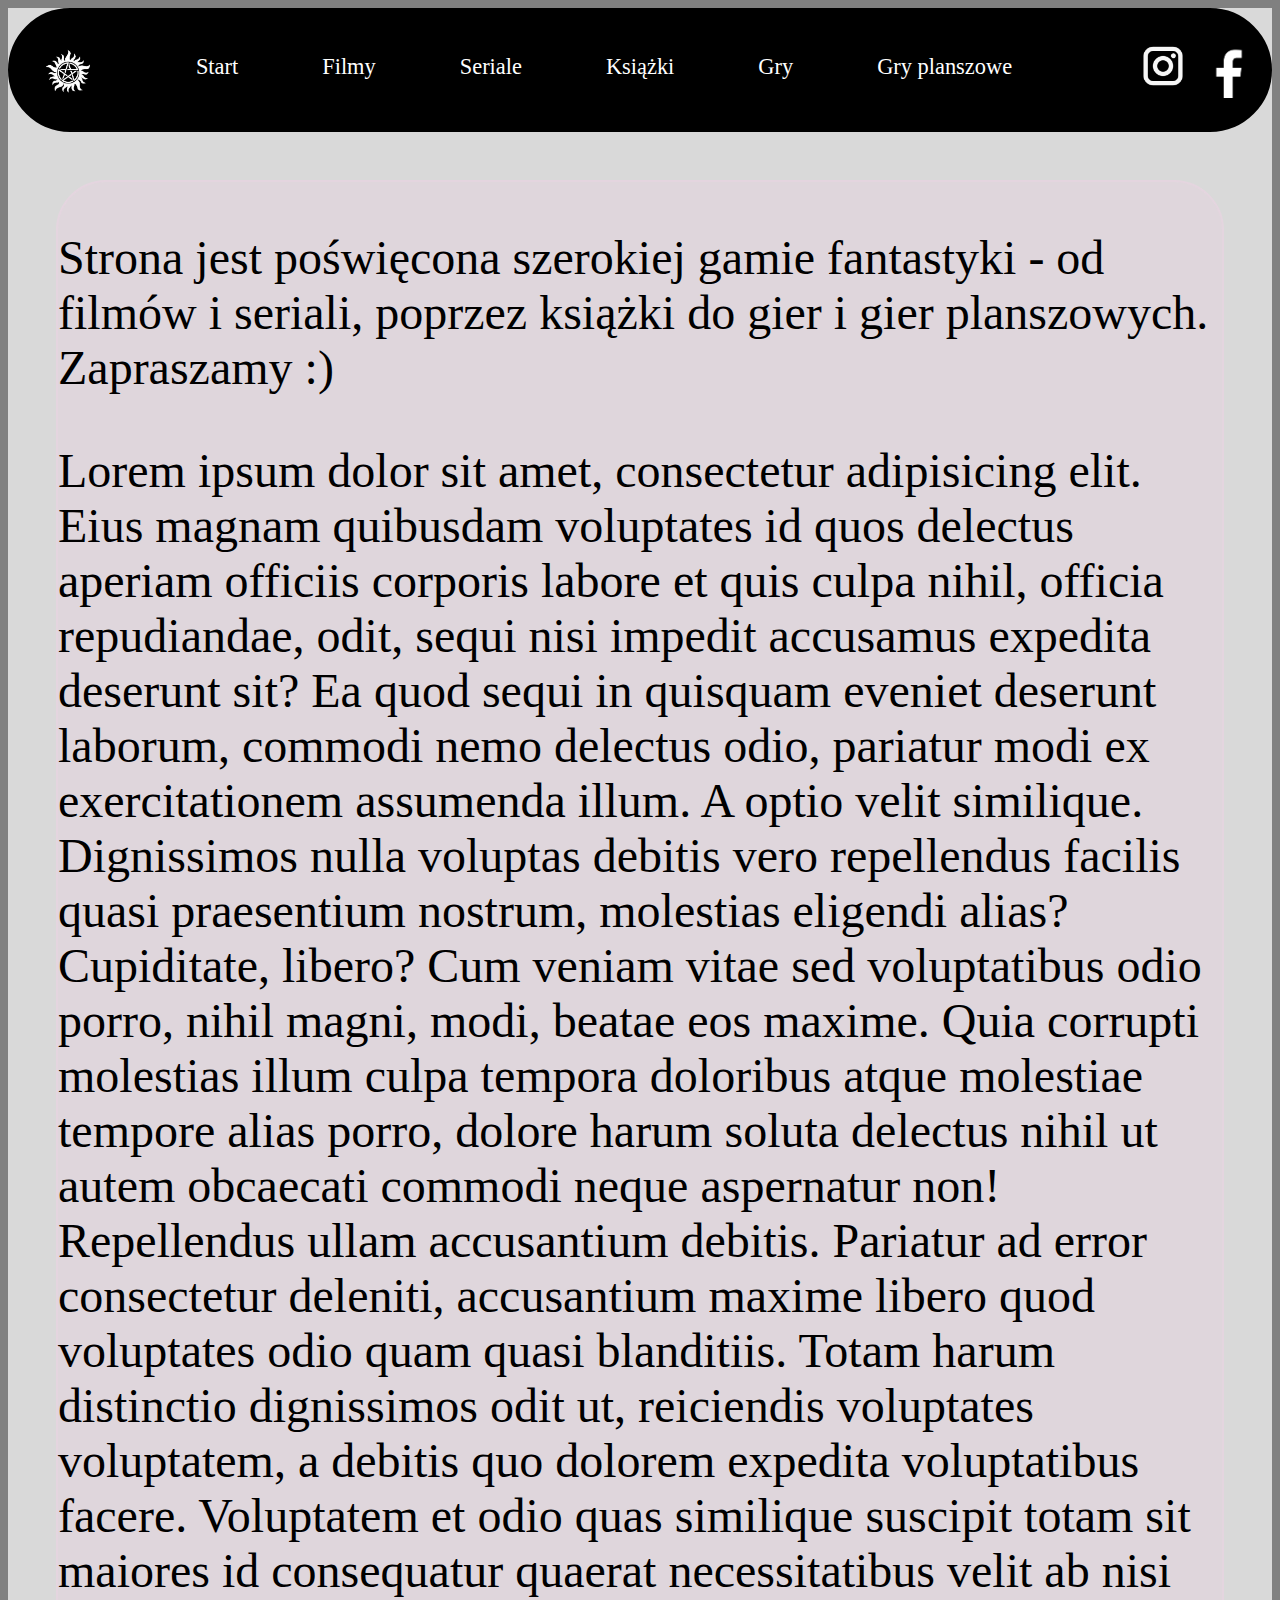
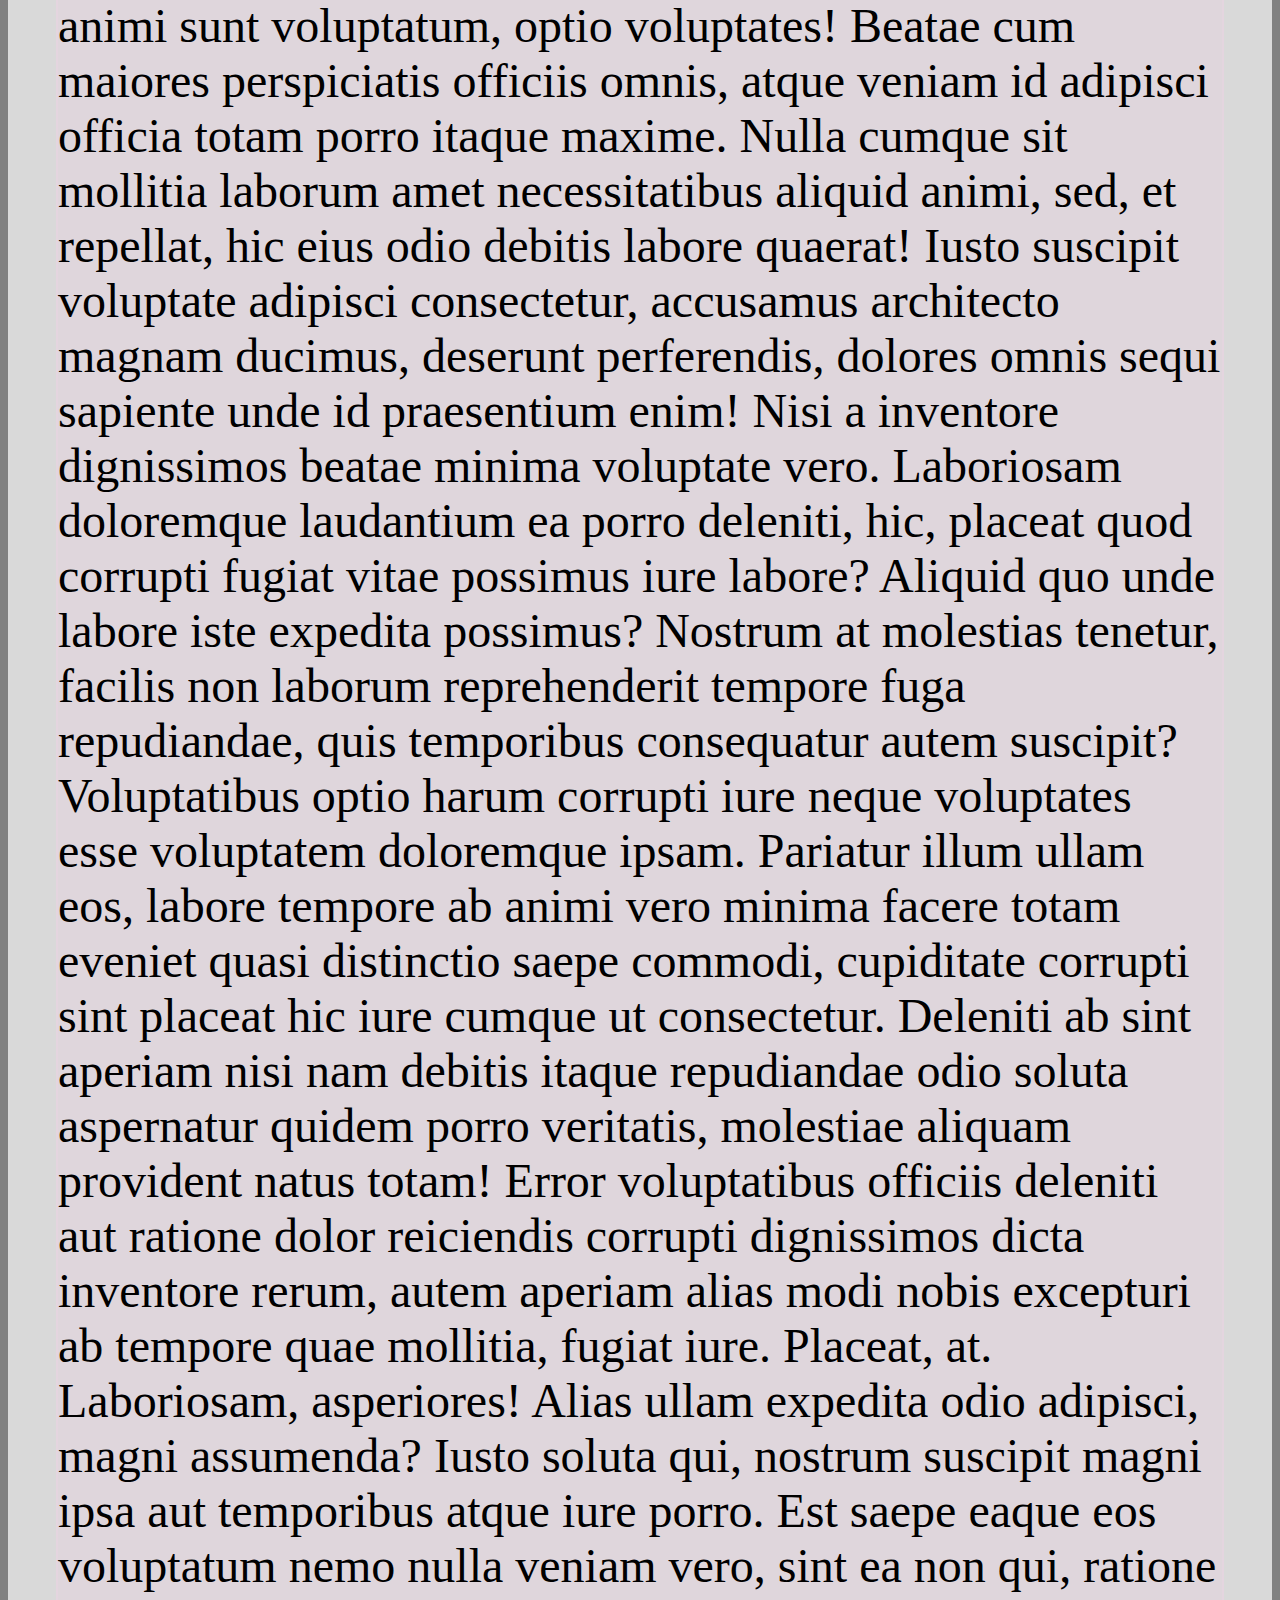
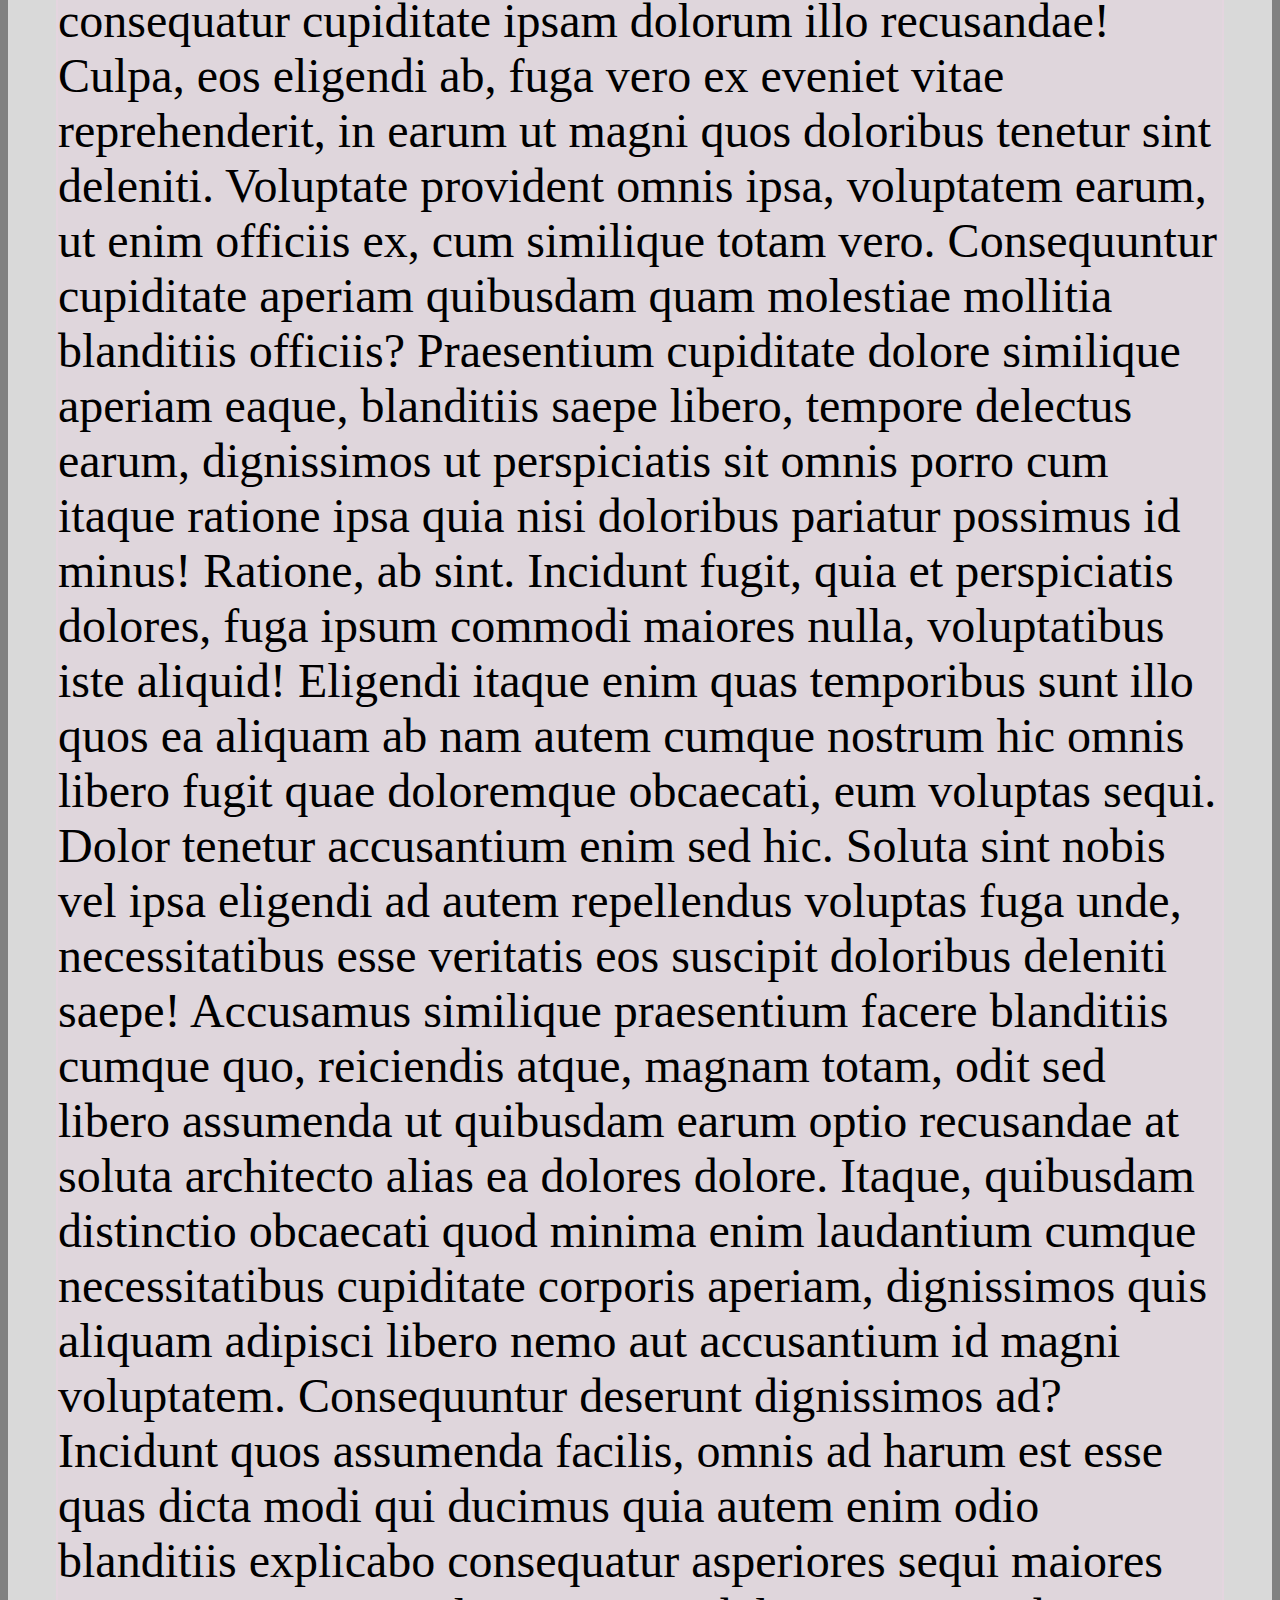
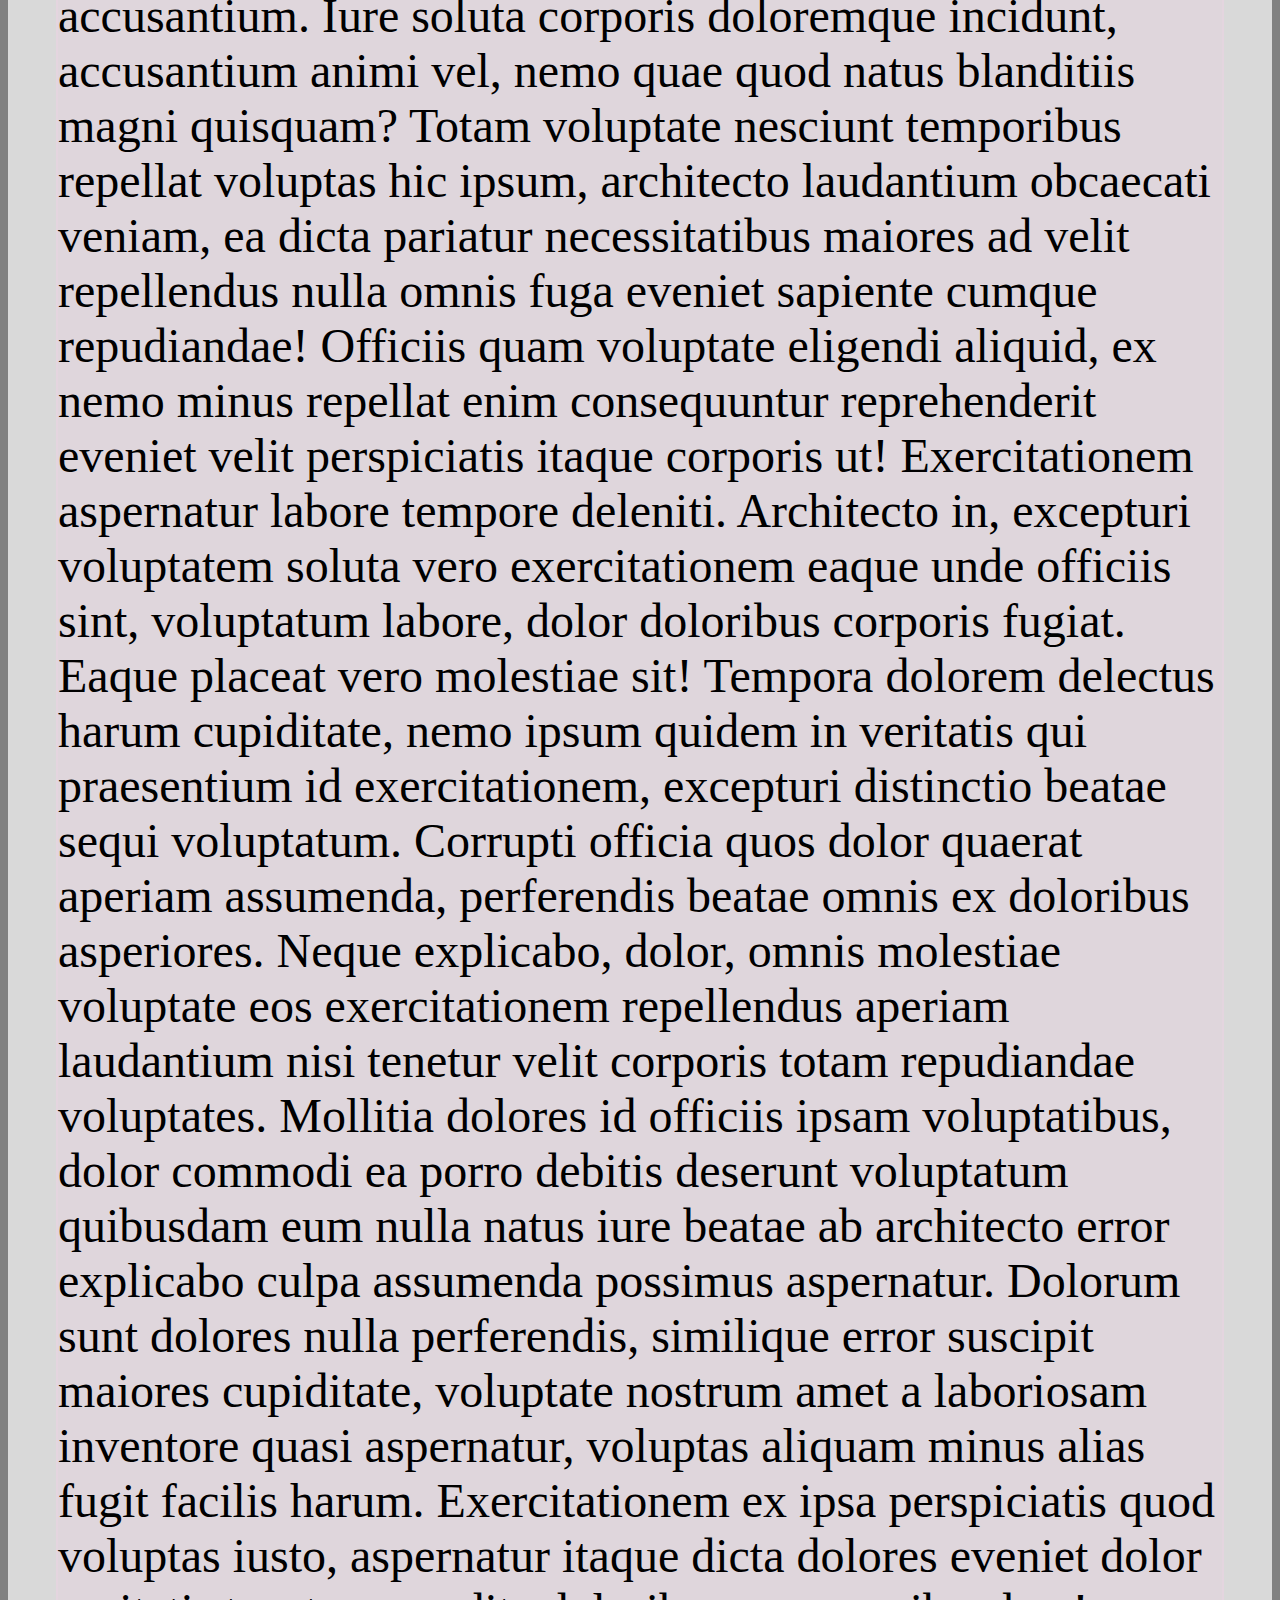
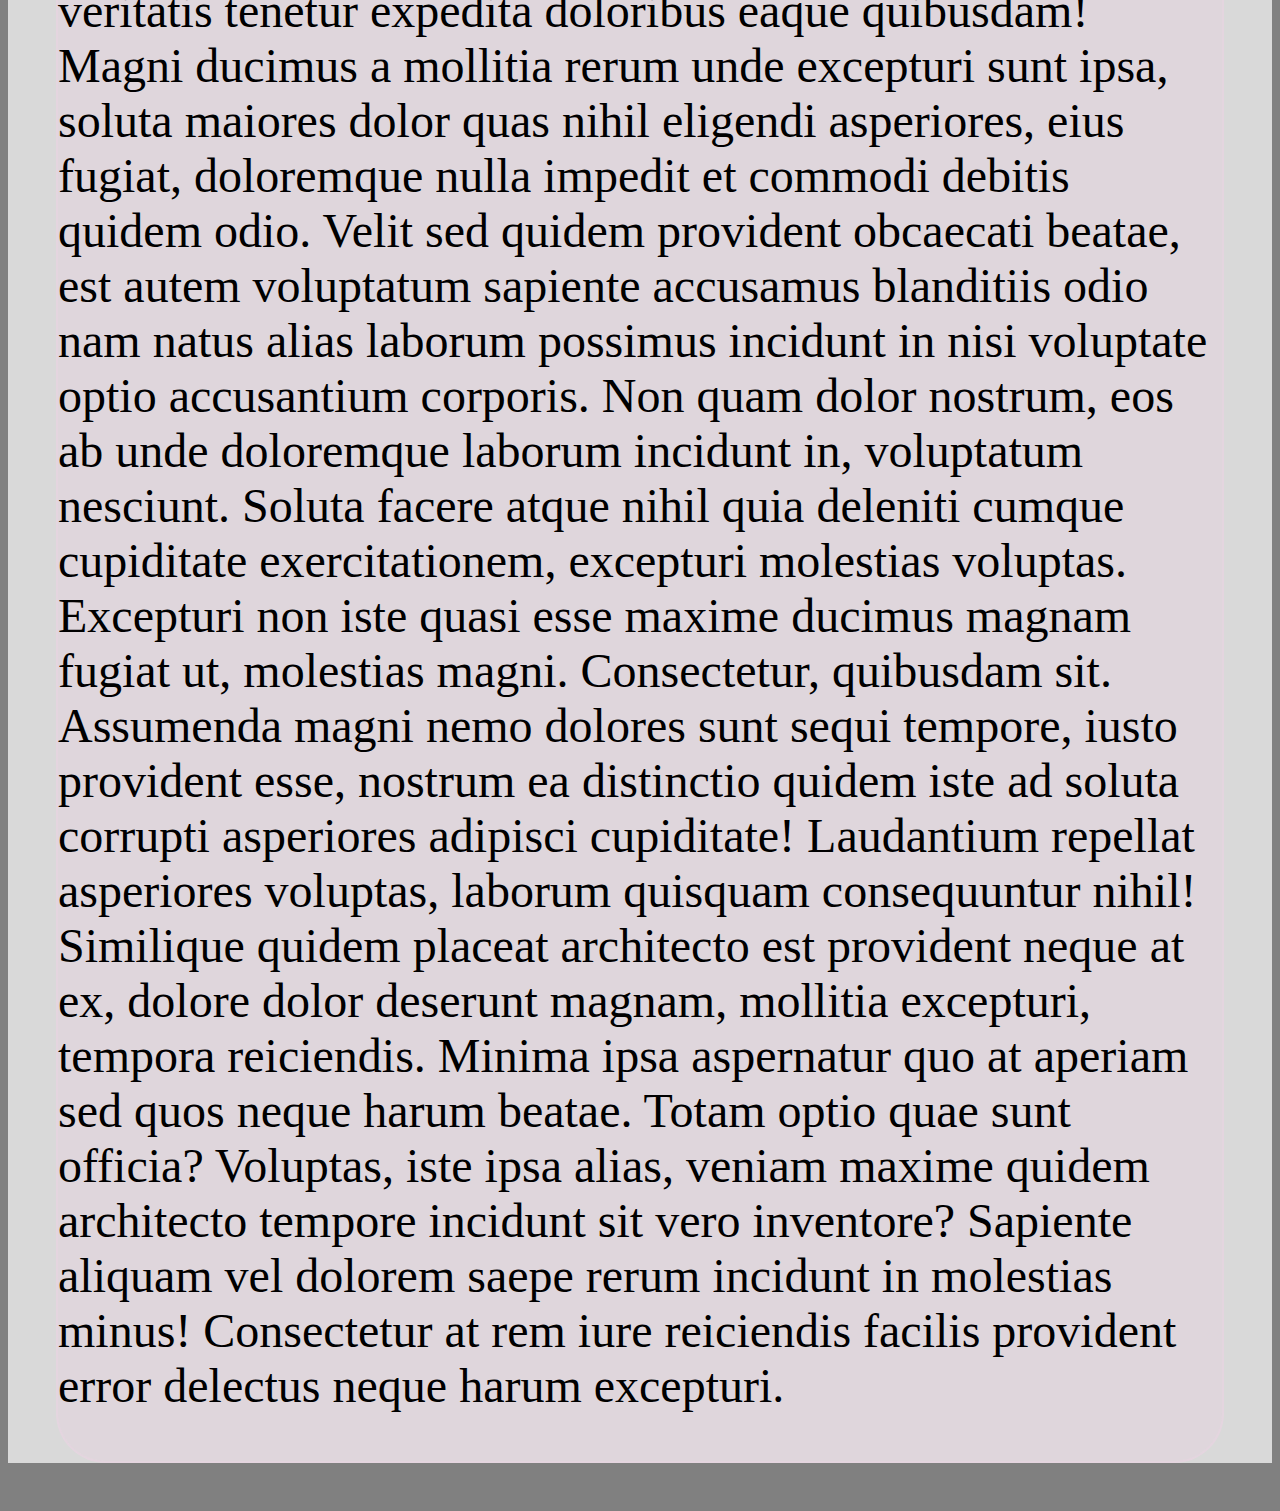
<file: index.html>
<!DOCTYPE html>
<html lang="en">
<head>
    <meta charset="UTF-8">
    <meta name="viewport" content="width=device-width, initial-scale=1.0, maximum-scale=0.8">
    <title>Hobby</title>
    <link rel="stylesheet" href="nowypomysl.css">
</head>
<body>
    <header id="header">
        <div id="logo">
            <img src="logo.jpg" alt="">
        </div>
        <div class="dropdown">
            <img src="menu icon.jpg" alt="" class="menu-icon">
            <nav class="menu">
                <ul>
                    <li><a href="https://tantal77.github.io/new/index.html">Start</a></li>
                    <li><a href="https://tantal77.github.io/new/movies.html">Filmy</a></li>
                    <li><a href="https://tantal77.github.io/new/series.html">Seriale</a></li>
                    <li><a href="https://tantal77.github.io/new/books.html">Książki</a></li>
                    <li><a href="https://tantal77.github.io/new/games.html">Gry</a></li>
                    <li><a href="https://tantal77.github.io/new/boardgames.html">Gry planszowe</a></li>
                </ul>
            </nav>
        </div>
        <div class="socials">
            <a href="https://google.pl"><img src="instagram.png" alt=""></a>
            <a href="https://google.pl"><img src="facebook.jpg" alt=""></a>
        </div>
    </header>
    <main>
        <div class="main">
            <p class="text">Strona jest poświęcona szerokiej gamie fantastyki - od filmów i seriali, 
                poprzez książki do gier i gier planszowych. Zapraszamy :)</p>
            <p>Lorem ipsum dolor sit amet, consectetur adipisicing elit. Eius magnam quibusdam voluptates id quos delectus aperiam officiis corporis labore et quis culpa nihil, officia repudiandae, odit, sequi nisi impedit accusamus expedita deserunt sit? Ea quod sequi in quisquam eveniet deserunt laborum, commodi nemo delectus odio, pariatur modi ex exercitationem assumenda illum. A optio velit similique. Dignissimos nulla voluptas debitis vero repellendus facilis quasi praesentium nostrum, molestias eligendi alias? Cupiditate, libero? Cum veniam vitae sed voluptatibus odio porro, nihil magni, modi, beatae eos maxime. Quia corrupti molestias illum culpa tempora doloribus atque molestiae tempore alias porro, dolore harum soluta delectus nihil ut autem obcaecati commodi neque aspernatur non! Repellendus ullam accusantium debitis. Pariatur ad error consectetur deleniti, accusantium maxime libero quod voluptates odio quam quasi blanditiis. Totam harum distinctio dignissimos odit ut, reiciendis voluptates voluptatem, a debitis quo dolorem expedita voluptatibus facere. Voluptatem et odio quas similique suscipit totam sit maiores id consequatur quaerat necessitatibus velit ab nisi animi sunt voluptatum, optio voluptates! Beatae cum maiores perspiciatis officiis omnis, atque veniam id adipisci officia totam porro itaque maxime. Nulla cumque sit mollitia laborum amet necessitatibus aliquid animi, sed, et repellat, hic eius odio debitis labore quaerat! Iusto suscipit voluptate adipisci consectetur, accusamus architecto magnam ducimus, deserunt perferendis, dolores omnis sequi sapiente unde id praesentium enim! Nisi a inventore dignissimos beatae minima voluptate vero. Laboriosam doloremque laudantium ea porro deleniti, hic, placeat quod corrupti fugiat vitae possimus iure labore? Aliquid quo unde labore iste expedita possimus? Nostrum at molestias tenetur, facilis non laborum reprehenderit tempore fuga repudiandae, quis temporibus consequatur autem suscipit? Voluptatibus optio harum corrupti iure neque voluptates esse voluptatem doloremque ipsam. Pariatur illum ullam eos, labore tempore ab animi vero minima facere totam eveniet quasi distinctio saepe commodi, cupiditate corrupti sint placeat hic iure cumque ut consectetur. Deleniti ab sint aperiam nisi nam debitis itaque repudiandae odio soluta aspernatur quidem porro veritatis, molestiae aliquam provident natus totam! Error voluptatibus officiis deleniti aut ratione dolor reiciendis corrupti dignissimos dicta inventore rerum, autem aperiam alias modi nobis excepturi ab tempore quae mollitia, fugiat iure. Placeat, at. Laboriosam, asperiores! Alias ullam expedita odio adipisci, magni assumenda? Iusto soluta qui, nostrum suscipit magni ipsa aut temporibus atque iure porro. Est saepe eaque eos voluptatum nemo nulla veniam vero, sint ea non qui, ratione consequatur cupiditate ipsam dolorum illo recusandae! Culpa, eos eligendi ab, fuga vero ex eveniet vitae reprehenderit, in earum ut magni quos doloribus tenetur sint deleniti. Voluptate provident omnis ipsa, voluptatem earum, ut enim officiis ex, cum similique totam vero. Consequuntur cupiditate aperiam quibusdam quam molestiae mollitia blanditiis officiis? Praesentium cupiditate dolore similique aperiam eaque, blanditiis saepe libero, tempore delectus earum, dignissimos ut perspiciatis sit omnis porro cum itaque ratione ipsa quia nisi doloribus pariatur possimus id minus! Ratione, ab sint. Incidunt fugit, quia et perspiciatis dolores, fuga ipsum commodi maiores nulla, voluptatibus iste aliquid! Eligendi itaque enim quas temporibus sunt illo quos ea aliquam ab nam autem cumque nostrum hic omnis libero fugit quae doloremque obcaecati, eum voluptas sequi. Dolor tenetur accusantium enim sed hic. Soluta sint nobis vel ipsa eligendi ad autem repellendus voluptas fuga unde, necessitatibus esse veritatis eos suscipit doloribus deleniti saepe! Accusamus similique praesentium facere blanditiis cumque quo, reiciendis atque, magnam totam, odit sed libero assumenda ut quibusdam earum optio recusandae at soluta architecto alias ea dolores dolore. Itaque, quibusdam distinctio obcaecati quod minima enim laudantium cumque necessitatibus cupiditate corporis aperiam, dignissimos quis aliquam adipisci libero nemo aut accusantium id magni voluptatem. Consequuntur deserunt dignissimos ad? Incidunt quos assumenda facilis, omnis ad harum est esse quas dicta modi qui ducimus quia autem enim odio blanditiis explicabo consequatur asperiores sequi maiores accusantium. Iure soluta corporis doloremque incidunt, accusantium animi vel, nemo quae quod natus blanditiis magni quisquam? Totam voluptate nesciunt temporibus repellat voluptas hic ipsum, architecto laudantium obcaecati veniam, ea dicta pariatur necessitatibus maiores ad velit repellendus nulla omnis fuga eveniet sapiente cumque repudiandae! Officiis quam voluptate eligendi aliquid, ex nemo minus repellat enim consequuntur reprehenderit eveniet velit perspiciatis itaque corporis ut! Exercitationem aspernatur labore tempore deleniti. Architecto in, excepturi voluptatem soluta vero exercitationem eaque unde officiis sint, voluptatum labore, dolor doloribus corporis fugiat. Eaque placeat vero molestiae sit! Tempora dolorem delectus harum cupiditate, nemo ipsum quidem in veritatis qui praesentium id exercitationem, excepturi distinctio beatae sequi voluptatum. Corrupti officia quos dolor quaerat aperiam assumenda, perferendis beatae omnis ex doloribus asperiores. Neque explicabo, dolor, omnis molestiae voluptate eos exercitationem repellendus aperiam laudantium nisi tenetur velit corporis totam repudiandae voluptates. Mollitia dolores id officiis ipsam voluptatibus, dolor commodi ea porro debitis deserunt voluptatum quibusdam eum nulla natus iure beatae ab architecto error explicabo culpa assumenda possimus aspernatur. Dolorum sunt dolores nulla perferendis, similique error suscipit maiores cupiditate, voluptate nostrum amet a laboriosam inventore quasi aspernatur, voluptas aliquam minus alias fugit facilis harum. Exercitationem ex ipsa perspiciatis quod voluptas iusto, aspernatur itaque dicta dolores eveniet dolor veritatis tenetur expedita doloribus eaque quibusdam! Magni ducimus a mollitia rerum unde excepturi sunt ipsa, soluta maiores dolor quas nihil eligendi asperiores, eius fugiat, doloremque nulla impedit et commodi debitis quidem odio. Velit sed quidem provident obcaecati beatae, est autem voluptatum sapiente accusamus blanditiis odio nam natus alias laborum possimus incidunt in nisi voluptate optio accusantium corporis. Non quam dolor nostrum, eos ab unde doloremque laborum incidunt in, voluptatum nesciunt. Soluta facere atque nihil quia deleniti cumque cupiditate exercitationem, excepturi molestias voluptas. Excepturi non iste quasi esse maxime ducimus magnam fugiat ut, molestias magni. Consectetur, quibusdam sit. Assumenda magni nemo dolores sunt sequi tempore, iusto provident esse, nostrum ea distinctio quidem iste ad soluta corrupti asperiores adipisci cupiditate! Laudantium repellat asperiores voluptas, laborum quisquam consequuntur nihil! Similique quidem placeat architecto est provident neque at ex, dolore dolor deserunt magnam, mollitia excepturi, tempora reiciendis. Minima ipsa aspernatur quo at aperiam sed quos neque harum beatae. Totam optio quae sunt officia? Voluptas, iste ipsa alias, veniam maxime quidem architecto tempore incidunt sit vero inventore? Sapiente aliquam vel dolorem saepe rerum incidunt in molestias minus! Consectetur at rem iure reiciendis facilis provident error delectus neque harum excepturi.</p>
        </div>
    </main>
</body>
</html>
</file>
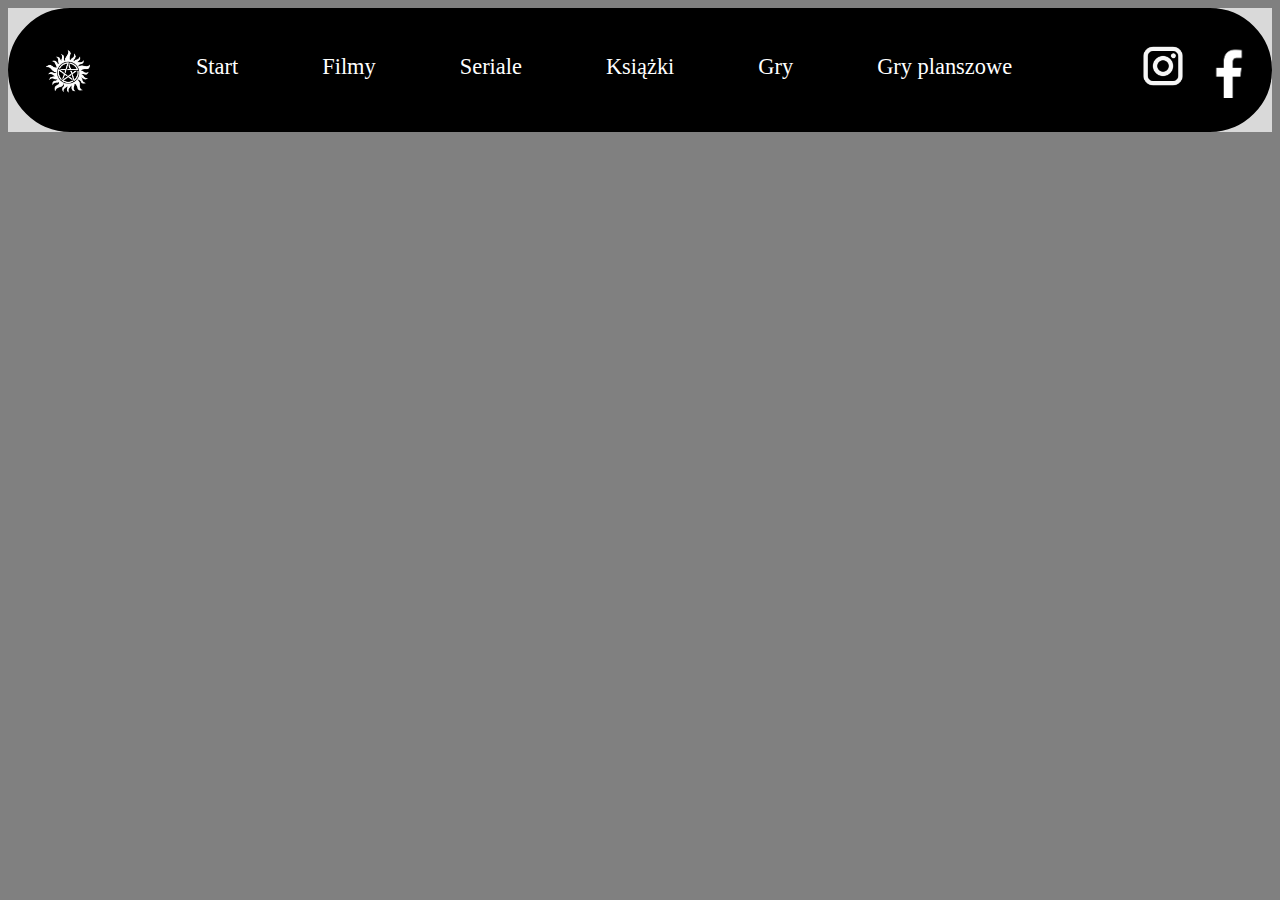
<file: boardgames.html>
<!DOCTYPE html>
<html lang="en">
<head>
    <meta charset="UTF-8">
    <meta name="viewport" content="width=device-width, initial-scale=1.0, maximum-scale=0.8">
    <title>Document</title>
    <link rel="stylesheet" href="nowypomysl.css">
</head>
<body>
    <header id="header">
        <div id="logo">
            <img src="logo.jpg" alt="">
        </div>
        
        <div class="dropdown">
            <img src="menu icon.jpg" alt="" class="menu-icon">
            
        <nav class="menu">
            <ul>
                <li><a href="https://tantal77.github.io/new/index.html">Start</a></li>
                <li><a href="https://tantal77.github.io/new/movies.html">Filmy</a></li>
                <li><a href="https://tantal77.github.io/new/series.html">Seriale</a></li>
                <li><a href="https://tantal77.github.io/new/books.html">Książki</a></li>
                <li><a href="https://tantal77.github.io/new/games.html">Gry</a></li>
                <li><a href="https://tantal77.github.io/new/boardgames.html">Gry planszowe</a></li>
            </ul>
        </nav>
        </div>
        <div class="socials">
            <a href="https://google.pl"><img src="instagram.png" alt=""></a>
            <a href="https://google.pl"><img src="facebook.jpg" alt=""></a>
        </div>
    </header>
</body>
</html>
</file>
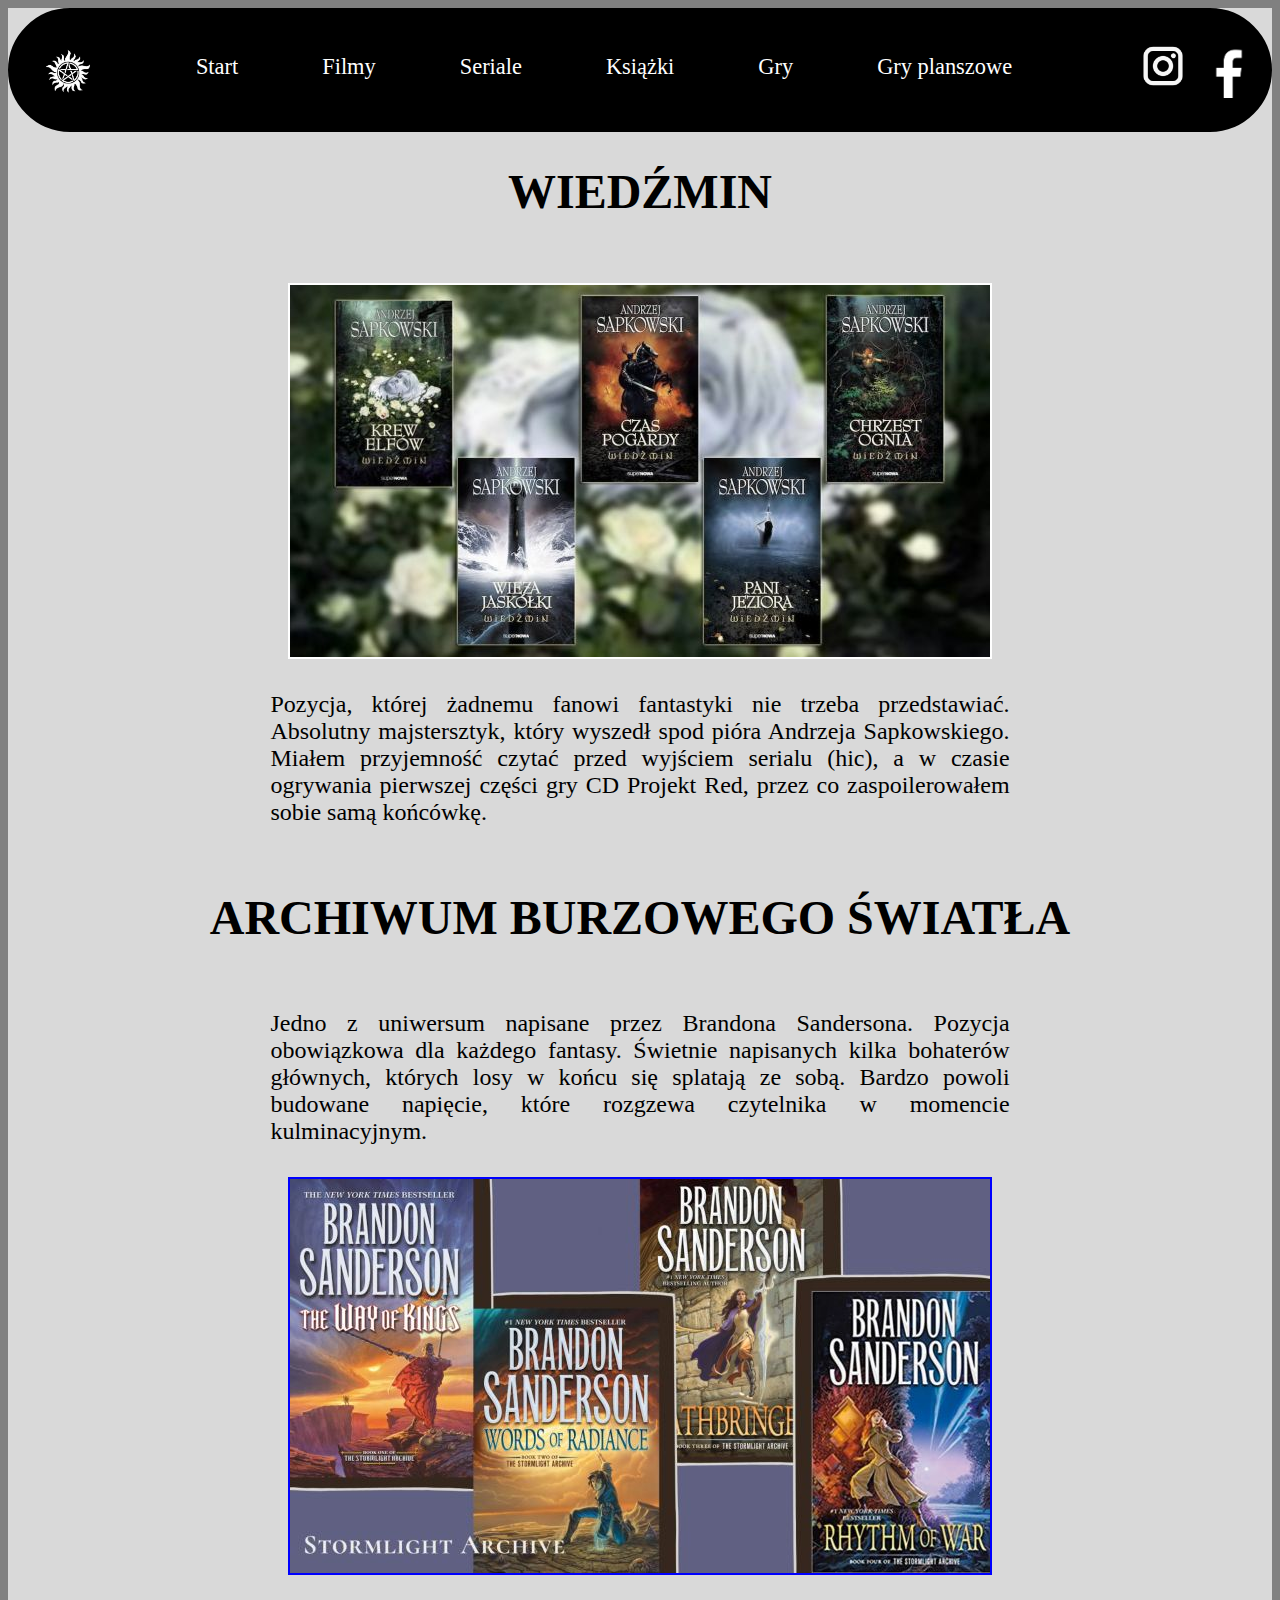
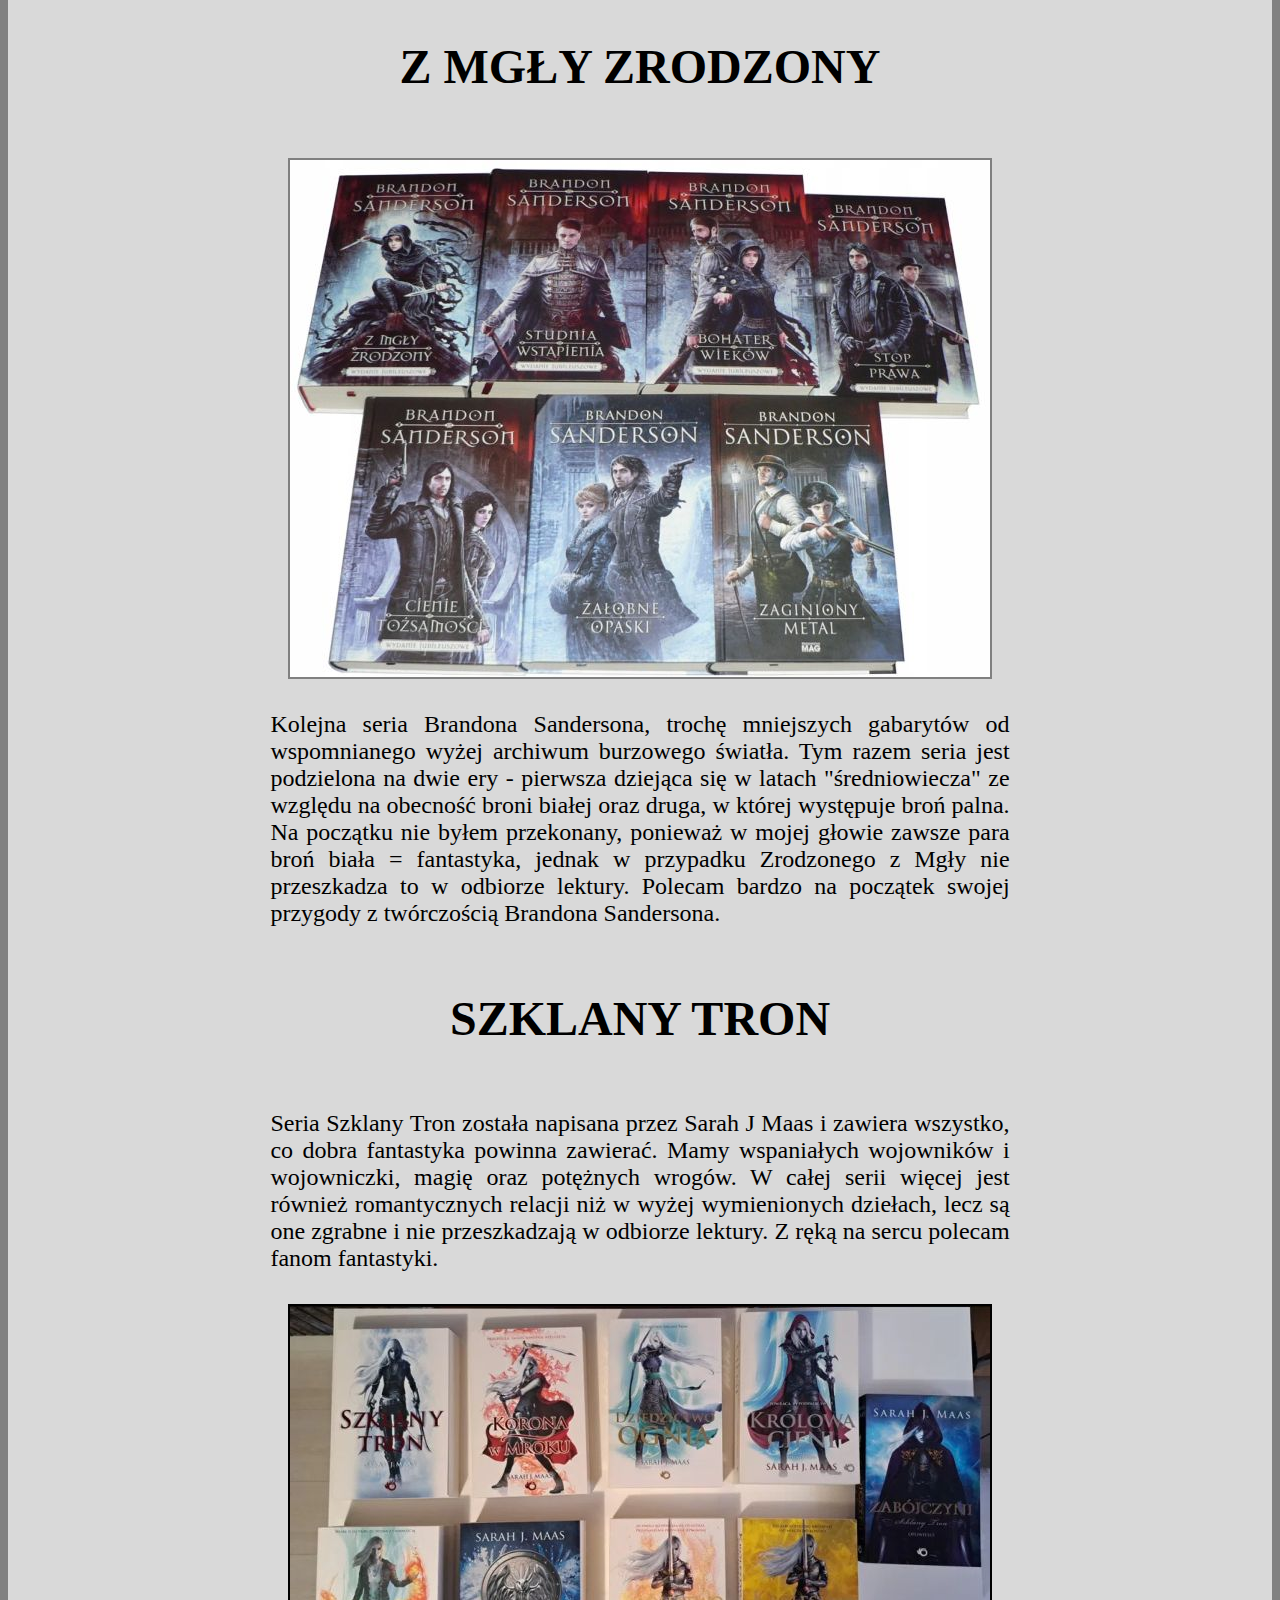
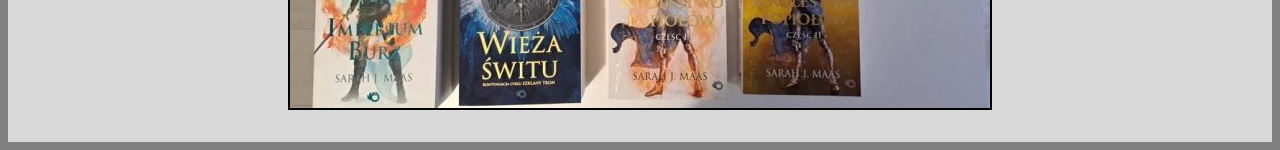
<file: books.html>
<!DOCTYPE html>
<html lang="en">
<head>
    <meta charset="UTF-8">
    <meta name="viewport" content="width=device-width, initial-scale=1.0, maximum-scale=0.8">
    <title>Document</title>
    <link rel="stylesheet" href="nowypomysl.css">
</head>
<body>
    <header id="header">
        <div id="logo">
            <img src="logo.jpg" alt="">
        </div>

        <div class="dropdown">
            <img src="menu icon.jpg" alt="" class="menu-icon">
        
        <nav class="menu">
            <ul>
                <li><a href="http://127.0.0.1:5500/nowypomysl/nowypomysl.html">Start</a></li>
                <li><a href="http://127.0.0.1:5500/nowypomysl/movies.html">Filmy</a></li>
                <li><a href="http://127.0.0.1:5500/nowypomysl/series.html">Seriale</a></li>
                <li><a href="http://127.0.0.1:5500/nowypomysl/books.html">Książki</a></li>
                <li><a href="http://127.0.0.1:5500/nowypomysl/games.html">Gry</a></li>
                <li><a href="http://127.0.0.1:5500/nowypomysl/boardgames.html">Gry planszowe</a></li>
            </ul>
        </nav>
    </div>

        <div class="socials">
            <a href="https://google.pl"><img src="instagram.png" alt=""></a>
            <a href="https://google.pl"><img src="facebook.jpg" alt=""></a>
        </div>
    </header>
    <main>
        <h1 class="witcher-title title">WIEDŹMIN</h1>
        <div class="witcher">
            <img src="witcher.jpg" alt="" class="witcher-image images">
            <p class="witcher-description description">Pozycja, której żadnemu fanowi fantastyki nie trzeba przedstawiać. Absolutny majstersztyk, który wyszedł spod pióra Andrzeja Sapkowskiego.
                Miałem przyjemność czytać przed wyjściem serialu (hic), a w czasie ogrywania pierwszej części gry CD Projekt Red, przez co zaspoilerowałem sobie samą końcówkę.
            </p>
        </div>

        <h1 class="stormlight-archive-title title">ARCHIWUM BURZOWEGO ŚWIATŁA</h1>
        <div class="stormlight-archive">
            <p class="stormlight-archive-description description">Jedno z uniwersum napisane przez Brandona Sandersona. Pozycja obowiązkowa dla każdego fantasy. Świetnie napisanych
                kilka bohaterów głównych, których losy w końcu się splatają ze sobą. Bardzo powoli budowane napięcie, które rozgzewa czytelnika w momencie kulminacyjnym.
            </p>
            <img src="Stormlight-Archive.jpg" alt="" class="stormlight-archive-image images">
        </div>

        <h1 class="mistborn-title title">Z MGŁY ZRODZONY</h1>
        <div class="mistborn">
            <img src="mistborn.jpg" alt="" class="mistborn-image images">
            <p class="mistborn-description description">Kolejna seria Brandona Sandersona, trochę mniejszych gabarytów od wspomnianego wyżej archiwum burzowego światła. Tym razem seria jest podzielona 
                na dwie ery - pierwsza dziejąca się w latach "średniowiecza" ze względu na obecność broni białej oraz druga, w której występuje broń palna. Na początku nie byłem przekonany, 
                ponieważ w mojej głowie zawsze para broń biała = fantastyka, jednak w przypadku Zrodzonego z Mgły nie przeszkadza to w odbiorze lektury. Polecam bardzo na początek swojej przygody
                z twórczością Brandona Sandersona.
            </p>
        </div>

        <h1 class="throne-of-glass-title title">SZKLANY TRON</h1>
        <div class="throne-of-glass">
            <p class="throne-of-glass-description description">Seria Szklany Tron została napisana przez Sarah J Maas i zawiera wszystko, co dobra fantastyka powinna zawierać. Mamy wspaniałych wojowników
                i wojowniczki, magię oraz potężnych wrogów. W całej serii więcej jest również romantycznych relacji niż w wyżej wymienionych dziełach, lecz są one zgrabne i nie przeszkadzają
                w odbiorze lektury. Z ręką na sercu polecam fanom fantastyki.
            </p>
            <img src="throne-of-glass.jpg" alt="" class="throne-of-glass-image images">
        </div>
    </main>
</body>
</html>
</file>
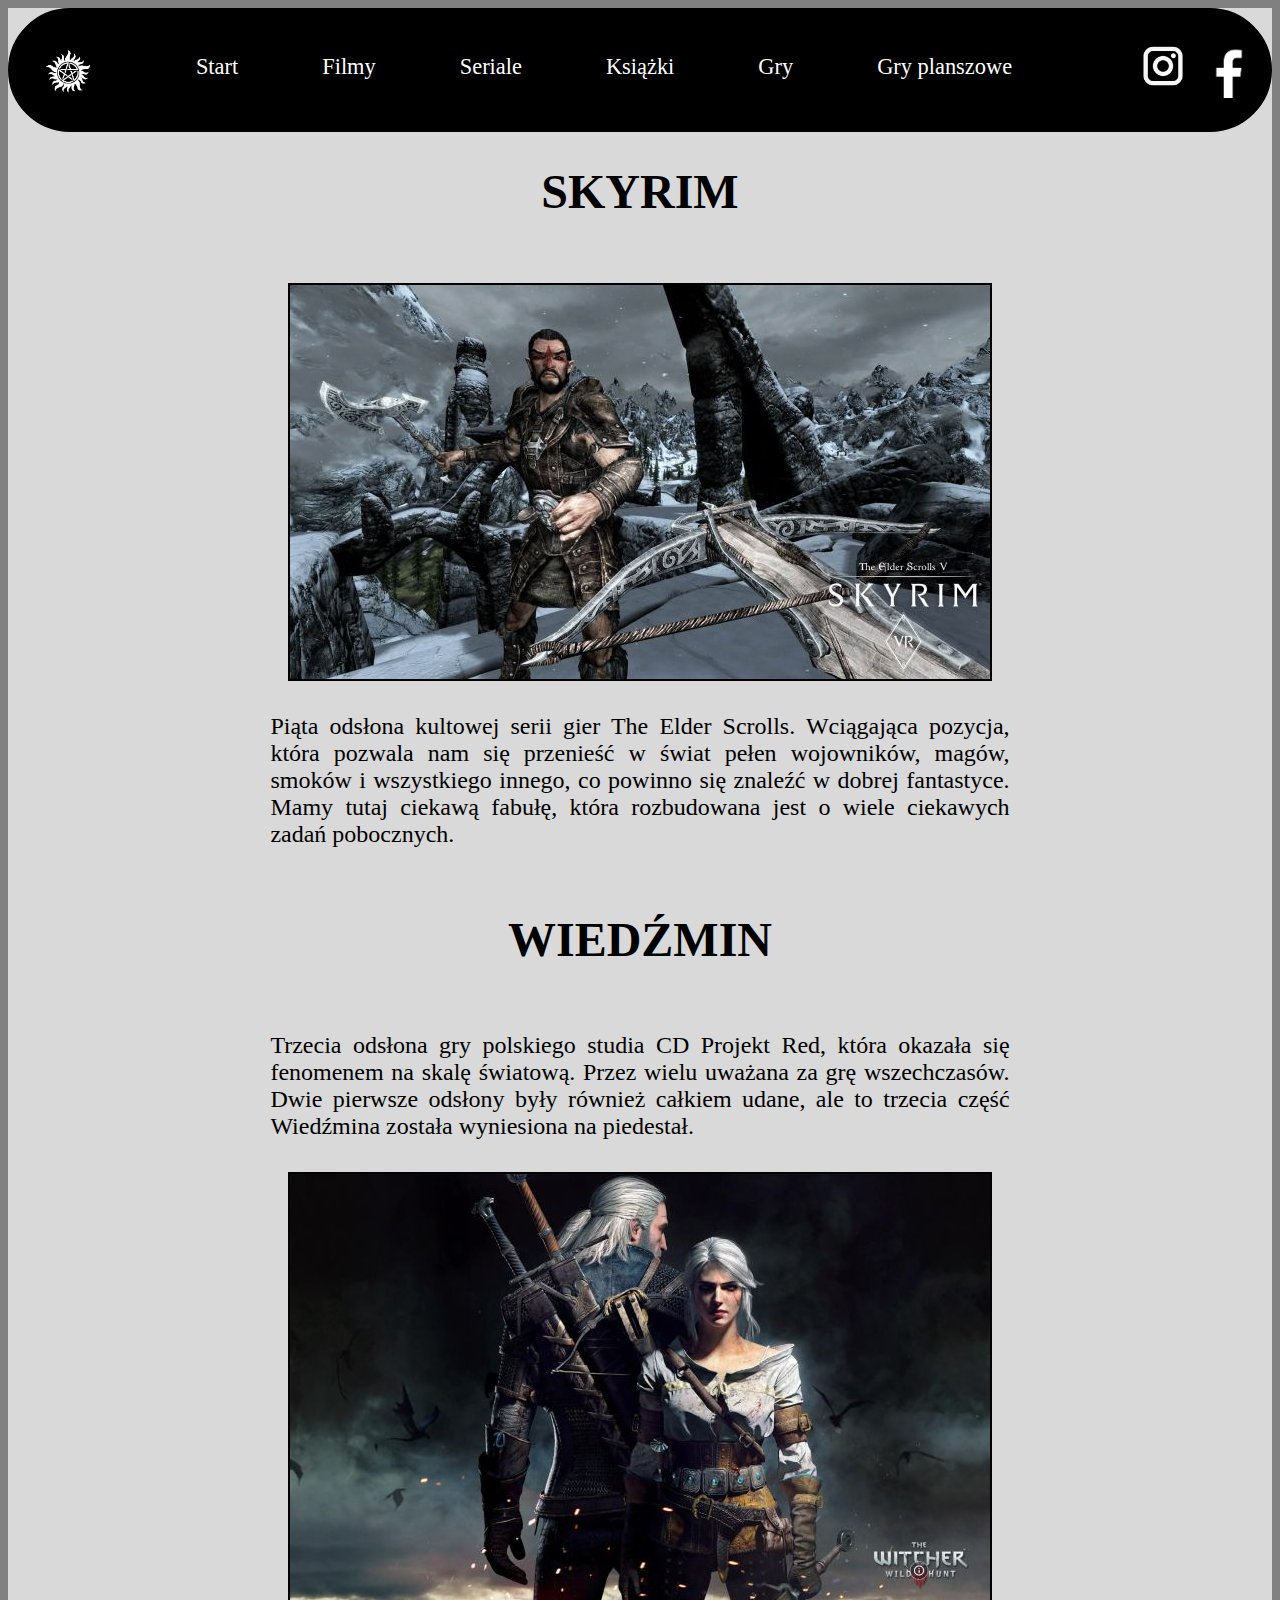
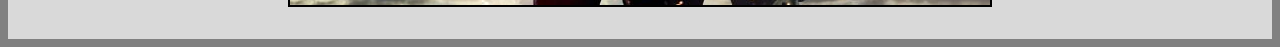
<file: games.html>
<!DOCTYPE html>
<html lang="en">
<head>
    <meta charset="UTF-8">
    <meta name="viewport" content="width=device-width, initial-scale=1.0, maximum-scale=0.8">
    <title>Document</title>
    <link rel="stylesheet" href="nowypomysl.css">
</head>
<body>
    <header id="header">
        <div id="logo">
            <img src="logo.jpg" alt="">
        </div>

        <div class="dropdown">
            <img src="menu icon.jpg" alt="" class="menu-icon">

        <nav class="menu">
            <ul>
                <li><a href="http://127.0.0.1:5500/nowypomysl/nowypomysl.html">Start</a></li>
                <li><a href="http://127.0.0.1:5500/nowypomysl/movies.html">Filmy</a></li>
                <li><a href="http://127.0.0.1:5500/nowypomysl/series.html">Seriale</a></li>
                <li><a href="http://127.0.0.1:5500/nowypomysl/books.html">Książki</a></li>
                <li><a href="http://127.0.0.1:5500/nowypomysl/games.html">Gry</a></li>
                <li><a href="http://127.0.0.1:5500/nowypomysl/boardgames.html">Gry planszowe</a></li>
            </ul>
        </nav>

    </div>

        <div class="socials">
            <a href="https://google.pl"><img src="instagram.png" alt=""></a>
            <a href="https://google.pl"><img src="facebook.jpg" alt=""></a>
        </div>
    </header>
    <main>
        <h1 class="tess-title title">SKYRIM</h1>
        <div class="tess">
            <img src="tess.jpg" alt="" class="tess-image images">
            <p class="tess-description description">Piąta odsłona kultowej serii gier The Elder Scrolls. Wciągająca pozycja, która pozwala nam się przenieść w świat pełen wojowników, magów, smoków
                i wszystkiego innego, co powinno się znaleźć w dobrej fantastyce. Mamy tutaj ciekawą fabułę, która rozbudowana jest o wiele ciekawych zadań pobocznych. 
            </p>
        </div>

        <h1 class="witcher-game-title title">WIEDŹMIN</h1>
        <div class="witcher-game">
            <p class="witcher-game-description description">Trzecia odsłona gry polskiego studia CD Projekt Red, która okazała się fenomenem na skalę światową. Przez wielu uważana za grę wszechczasów.
                Dwie pierwsze odsłony były również całkiem udane, ale to trzecia część Wiedźmina została wyniesiona na piedestał.
            </p>
            <img src="witcher-game.jpg" alt="" class="witcher-game-image images">
        </div>
    </main>
</body>
</html>
</file>
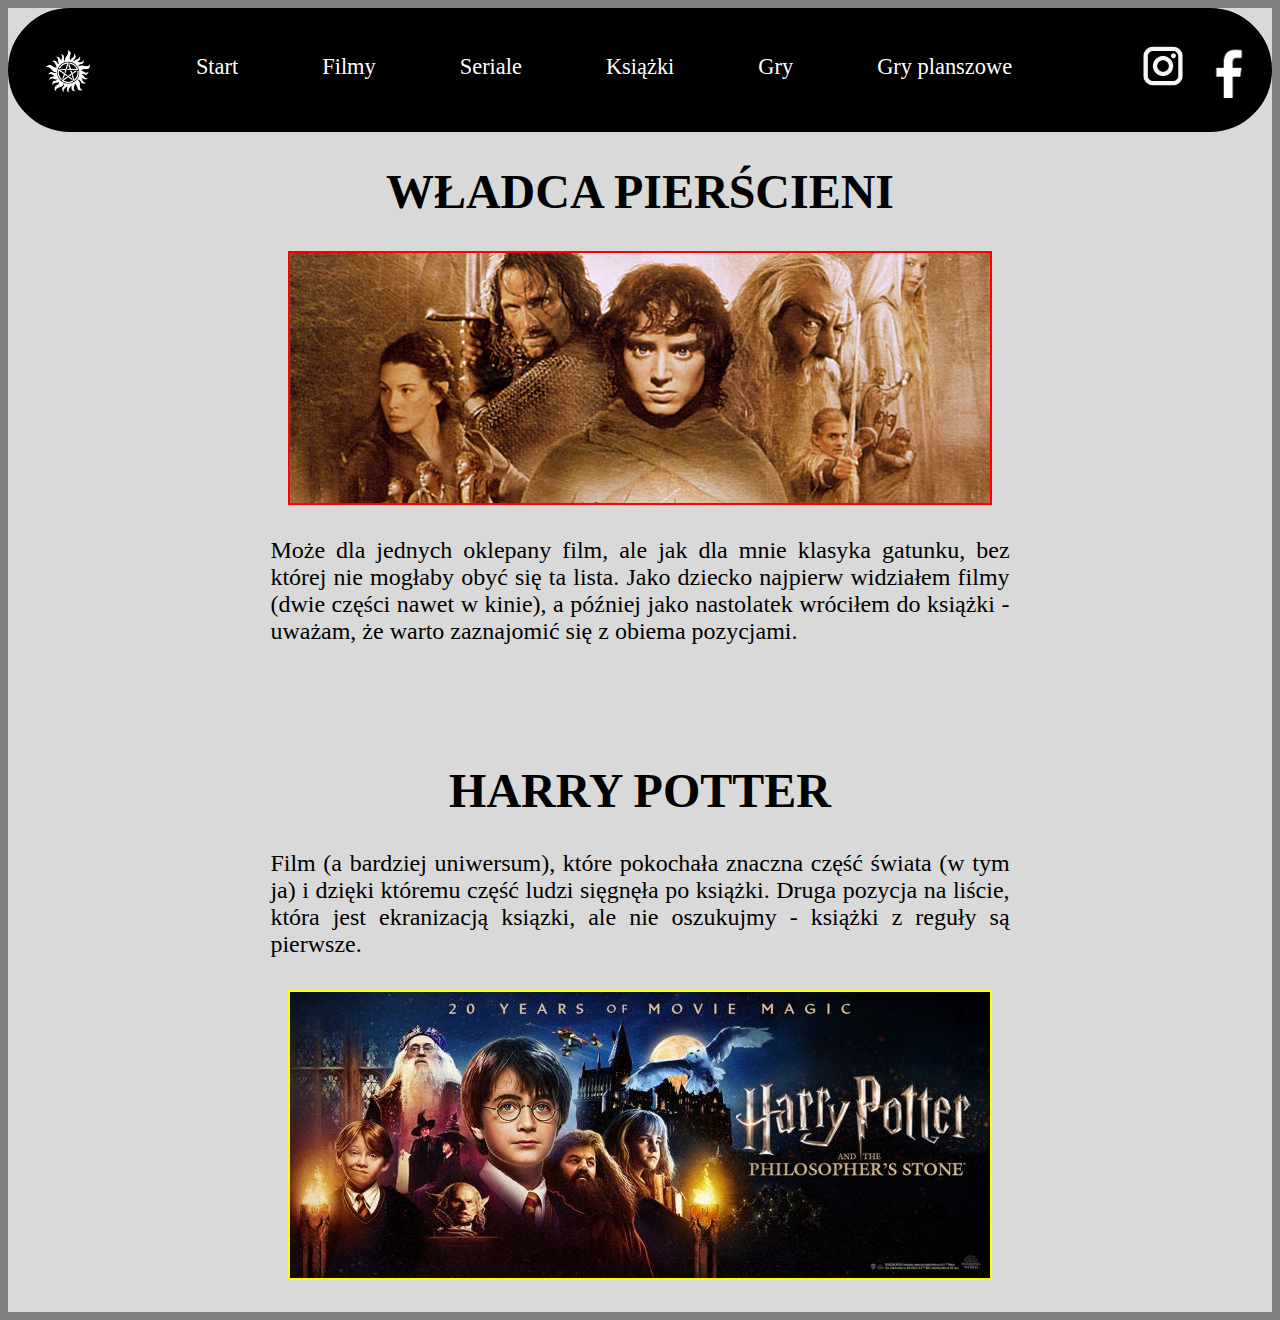
<file: movies.html>
<!DOCTYPE html>
<html lang="en">
<head>
    <meta charset="UTF-8">
    <meta name="viewport" content="width=device-width, initial-scale=1.0, maximum-scale=0.8">
    <title>Document</title>
    <link rel="stylesheet" href="nowypomysl.css">
</head>
<body>
    <header id="header">
        <div id="logo">
            <img src="logo.jpg" alt="">
        </div>

        <div class="dropdown">
            <img src="menu icon.jpg" alt="" class="menu-icon">

        <nav class="menu">
            <ul>
                <li><a href="http://127.0.0.1:5500/nowypomysl/nowypomysl.html">Start</a></li>
                <li><a href="http://127.0.0.1:5500/nowypomysl/movies.html">Filmy</a></li>
                <li><a href="http://127.0.0.1:5500/nowypomysl/series.html">Seriale</a></li>
                <li><a href="http://127.0.0.1:5500/nowypomysl/books.html">Książki</a></li>
                <li><a href="http://127.0.0.1:5500/nowypomysl/games.html">Gry</a></li>
                <li><a href="http://127.0.0.1:5500/nowypomysl/boardgames.hmtl">Gry planszowe</a></li>
            </ul>
        </nav>

    </div>

        <div class="socials">
            <a href="https://google.pl"><img src="instagram.png" alt=""></a>
            <a href="https://google.pl"><img src="facebook.jpg" alt=""></a>
        </div>
    </header>
    <main>
        <h1 class="lotr-title title">WŁADCA PIERŚCIENI</h1>
        <div class="lotr">
            <img src="lotr.jpg" alt="" class="lotr-image images">
            <p class="lotr-description description">Może dla jednych oklepany film, ale jak dla mnie klasyka gatunku, bez której nie mogłaby obyć się ta lista. Jako dziecko najpierw widziałem 
                filmy (dwie części nawet w kinie), a później jako nastolatek wróciłem do książki - uważam, że warto zaznajomić się z obiema pozycjami.
            </p>
        </div>
        <br>
        <br>
        <br>
        <h1 class="hp-title title">HARRY POTTER</h1>
        <div class="hp">
            <p class="hp-description description">Film (a bardziej uniwersum), które pokochała znaczna część świata (w tym ja) i dzięki któremu część ludzi sięgnęła po książki.
                Druga pozycja na liście, która jest ekranizacją ksiązki, ale nie oszukujmy - książki z reguły są pierwsze.
            </p>
            <img src="hp.jpg" alt="" class="hp-image images">
        </div>
    </main>
</body>
</html>
</file>
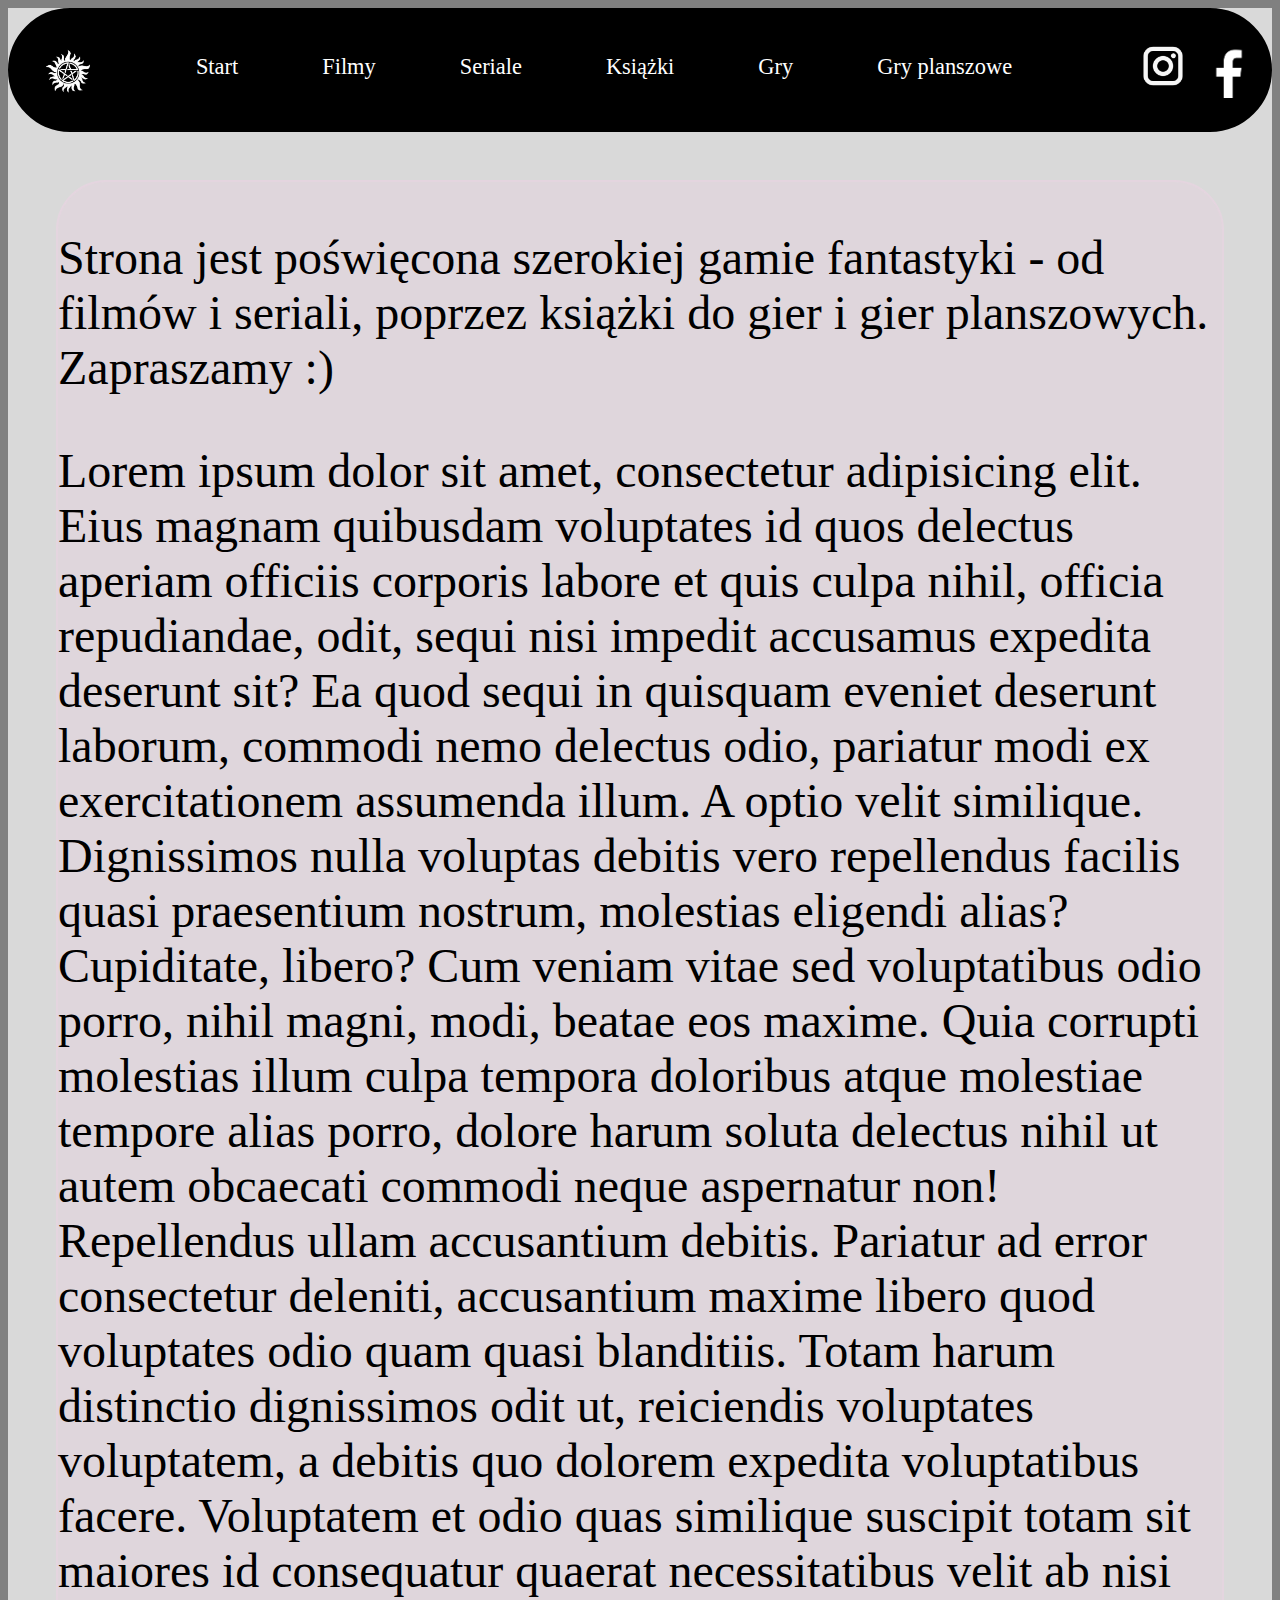
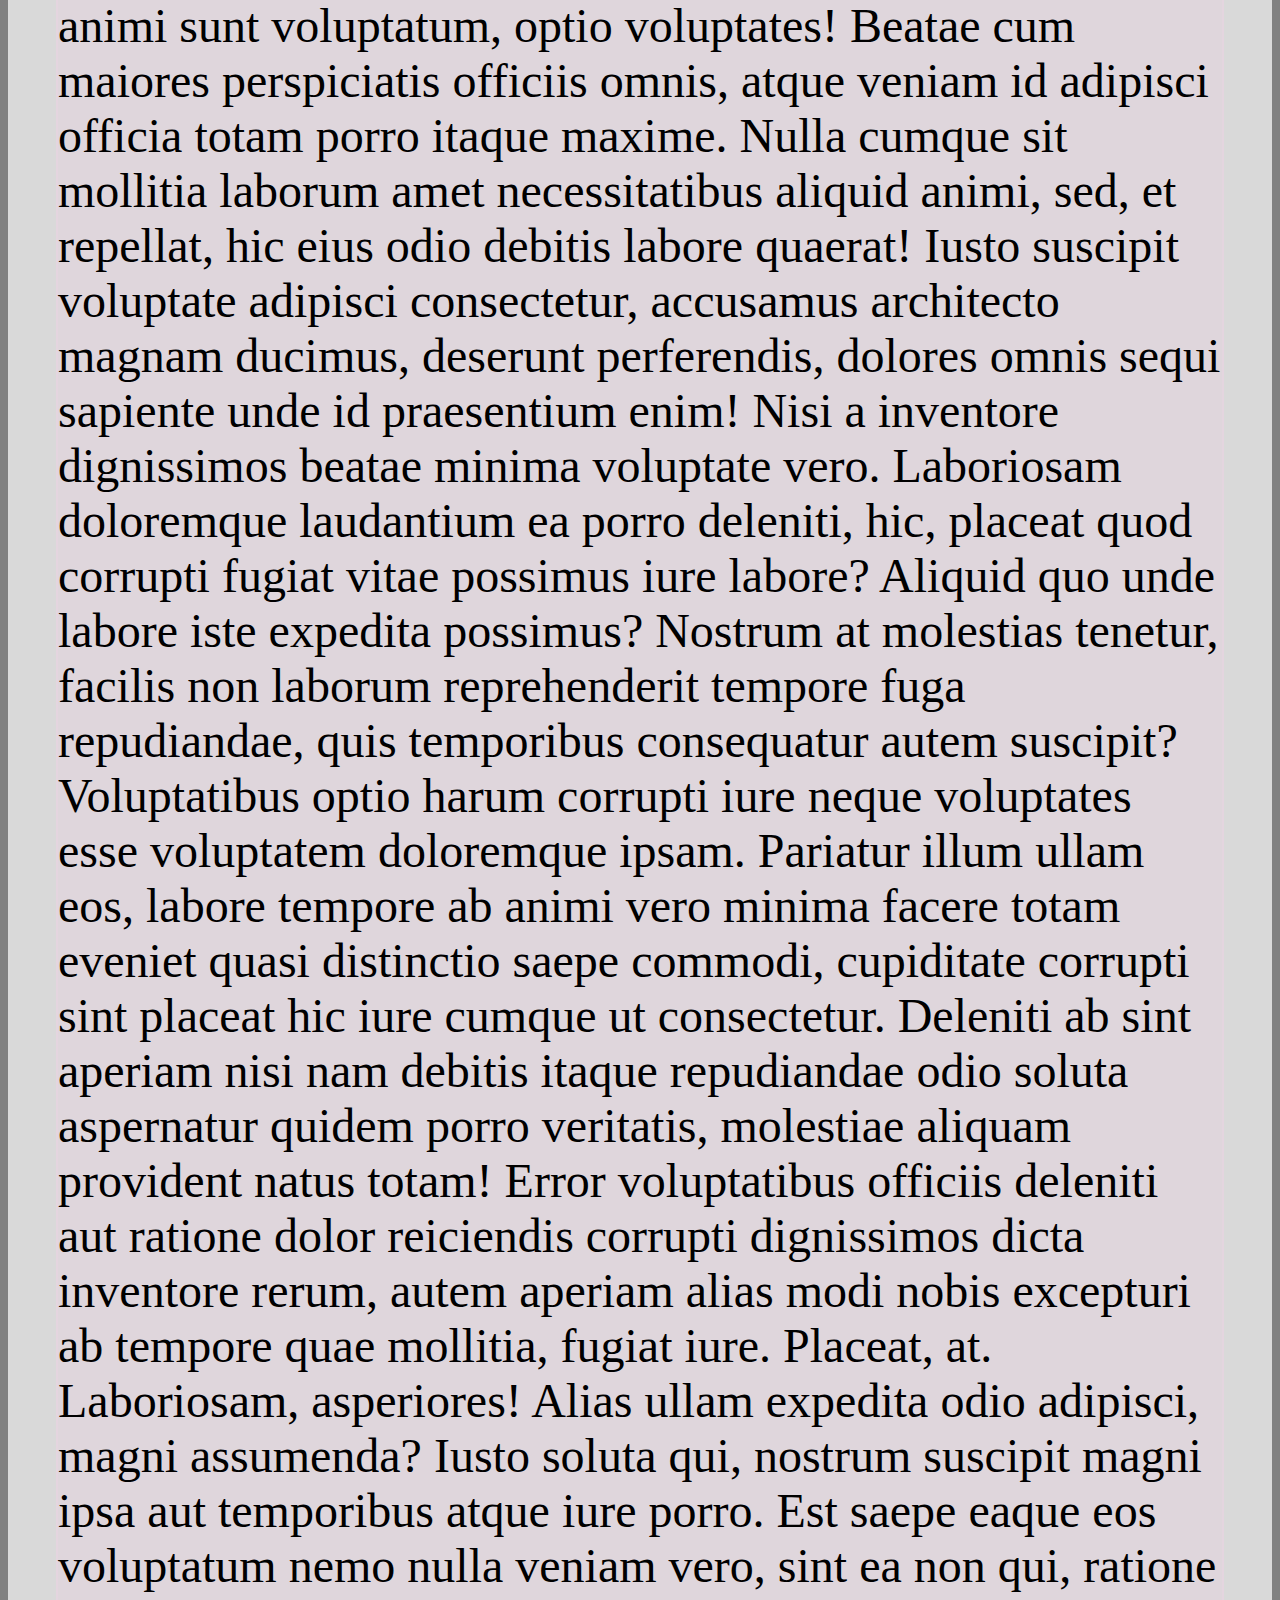
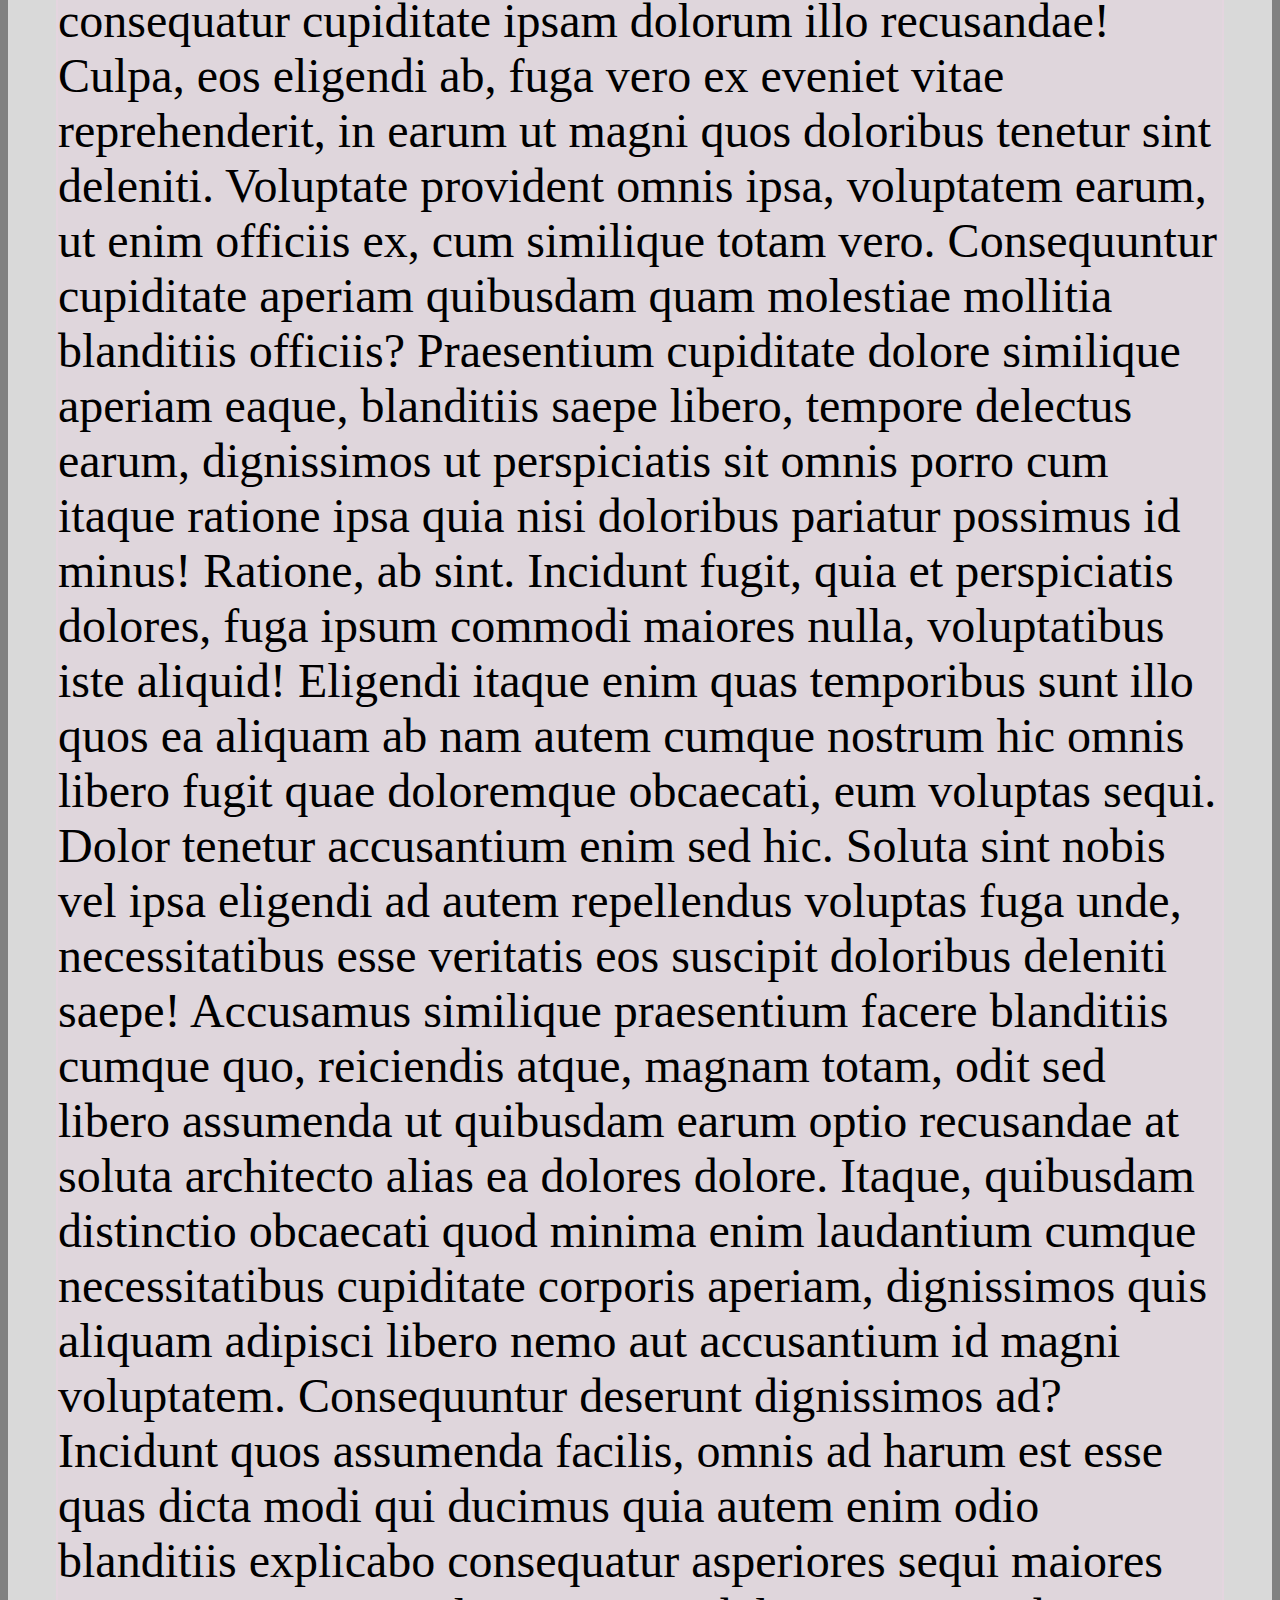
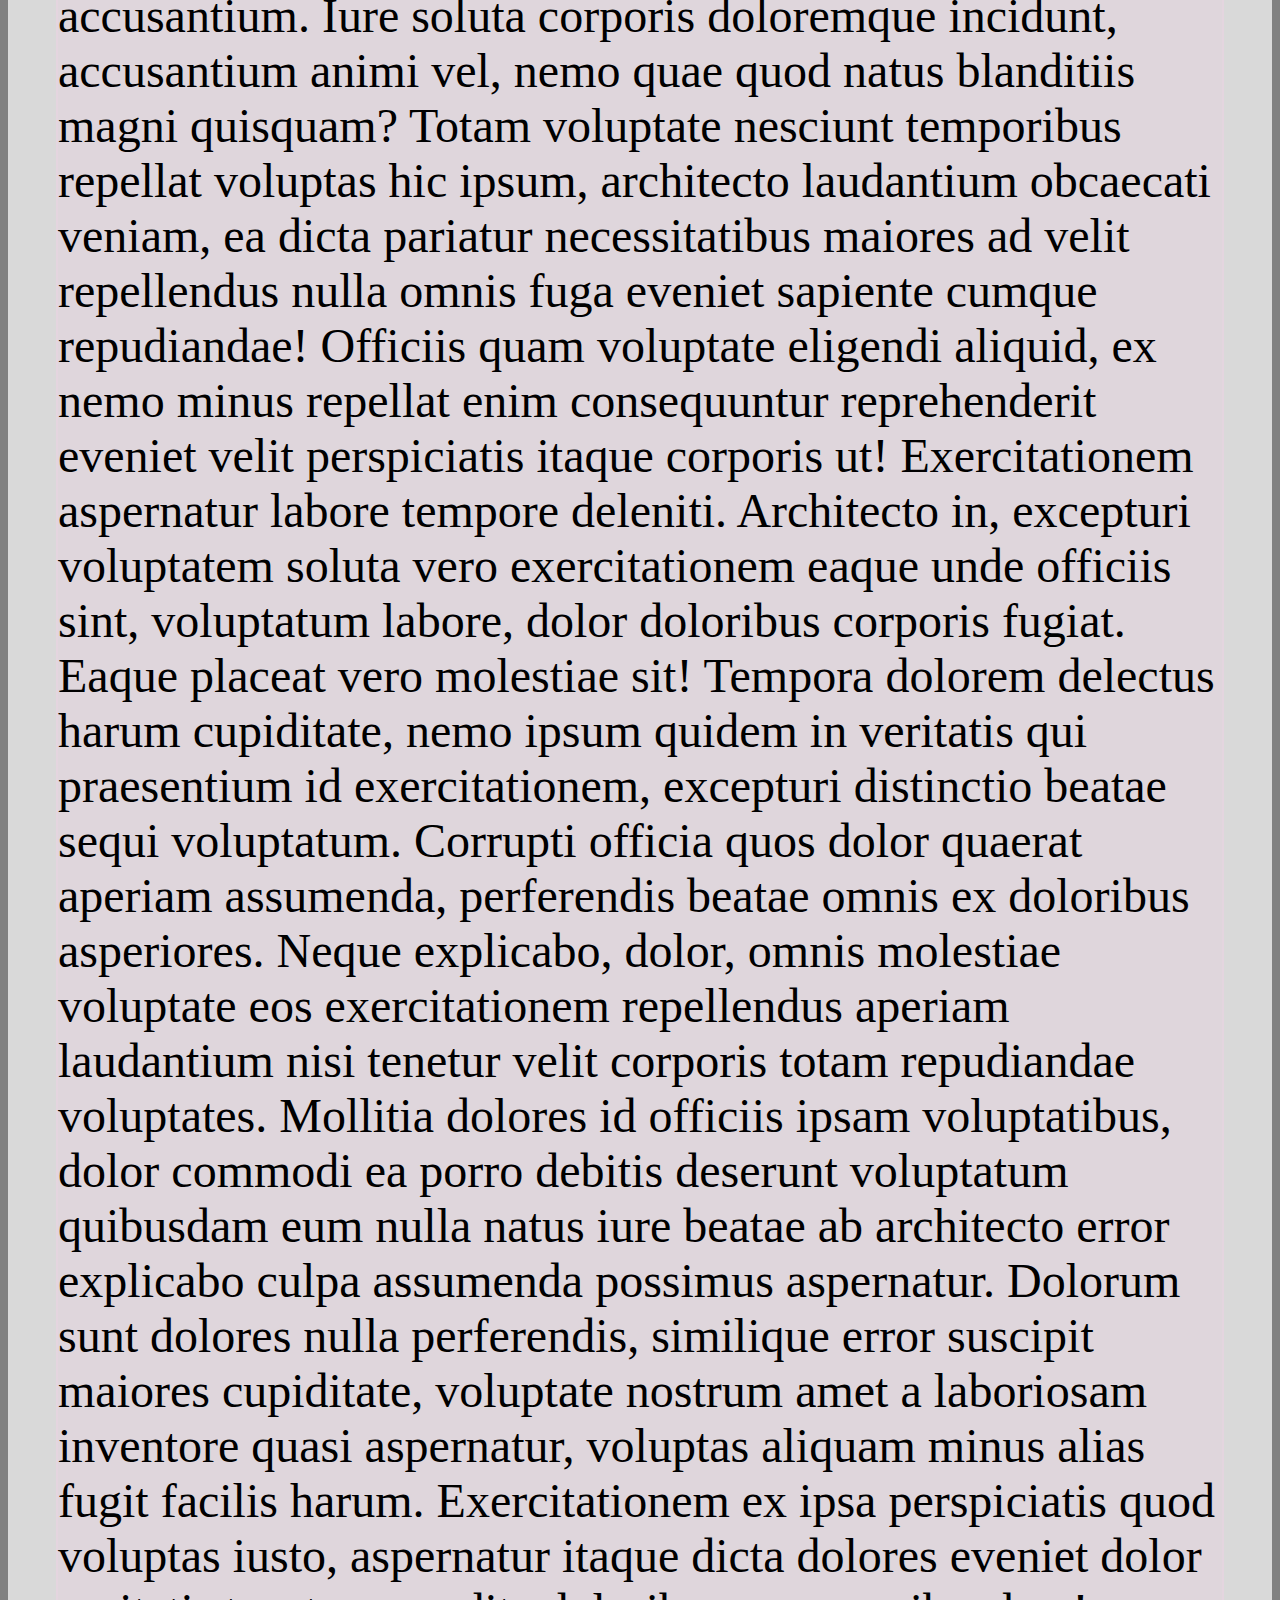
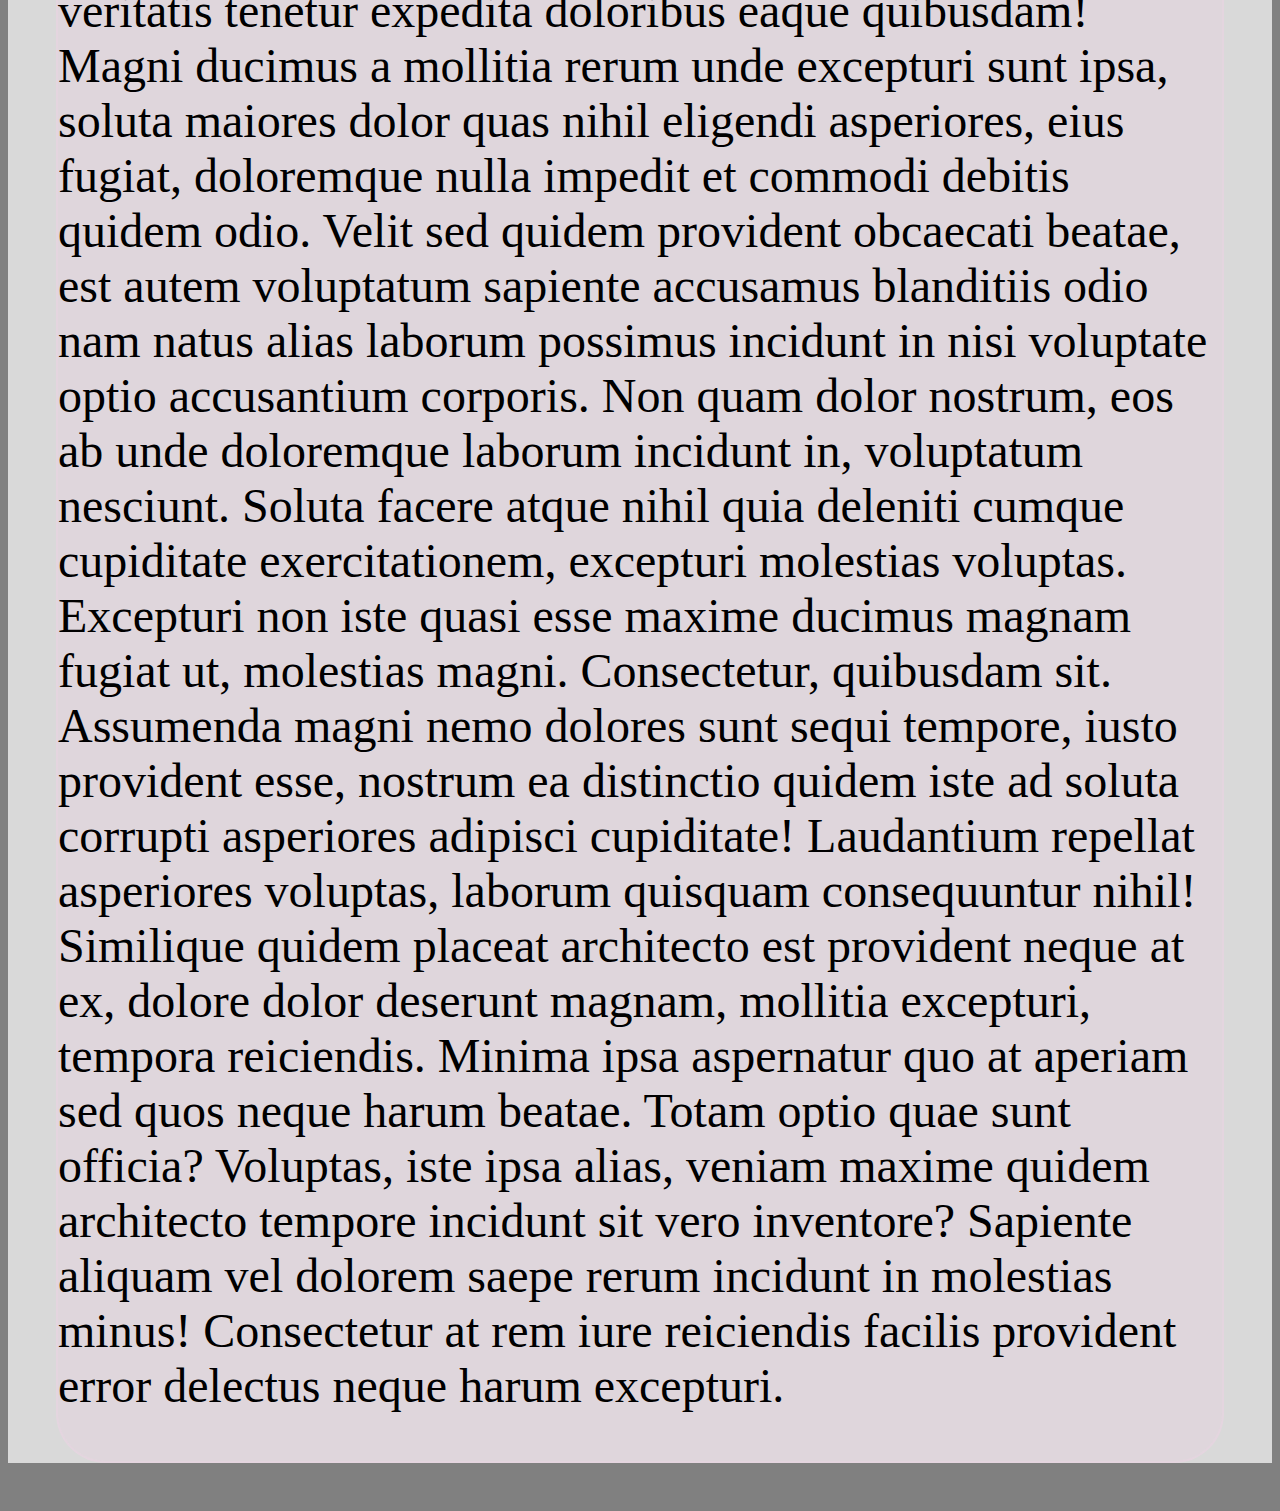
<file: nowypomysl.html>
<!DOCTYPE html>
<html lang="en">
<head>
    <meta charset="UTF-8">
    <meta name="viewport" content="width=device-width, initial-scale=1.0, maximum-scale=0.8">
    <title>Hobby</title>
    <link rel="stylesheet" href="nowypomysl.css">
</head>
<body>
    <header id="header">
        <div id="logo">
            <img src="logo.jpg" alt="">
        </div>
        
        <div class="dropdown">
            <img src="menu icon.jpg" alt="" class="menu-icon">
            
            <nav class="menu">
                <ul>
                    <li><a href="http://127.0.0.1:5500/nowypomysl/nowypomysl.html">Start</a></li>
                    <li><a href="http://127.0.0.1:5500/nowypomysl/movies.html">Filmy</a></li>
                    <li><a href="http://127.0.0.1:5500/nowypomysl/series.html">Seriale</a></li>
                    <li><a href="http://127.0.0.1:5500/nowypomysl/books.html">Książki</a></li>
                    <li><a href="http://127.0.0.1:5500/nowypomysl/games.html">Gry</a></li>
                    <li><a href="http://127.0.0.1:5500/nowypomysl/boardgames.html">Gry planszowe</a></li>
                </ul>
            </nav>
        </div>
        <div class="socials">
            <a href="https://google.pl"><img src="instagram.png" alt=""></a>
            <a href="https://google.pl"><img src="facebook.jpg" alt=""></a>
        </div>
    </header>
    <main>
        <div class="main">
            <p class="text">Strona jest poświęcona szerokiej gamie fantastyki - od filmów i seriali, 
                poprzez książki do gier i gier planszowych. Zapraszamy :)</p>
            <p>Lorem ipsum dolor sit amet, consectetur adipisicing elit. Eius magnam quibusdam voluptates id quos delectus aperiam officiis corporis labore et quis culpa nihil, officia repudiandae, odit, sequi nisi impedit accusamus expedita deserunt sit? Ea quod sequi in quisquam eveniet deserunt laborum, commodi nemo delectus odio, pariatur modi ex exercitationem assumenda illum. A optio velit similique. Dignissimos nulla voluptas debitis vero repellendus facilis quasi praesentium nostrum, molestias eligendi alias? Cupiditate, libero? Cum veniam vitae sed voluptatibus odio porro, nihil magni, modi, beatae eos maxime. Quia corrupti molestias illum culpa tempora doloribus atque molestiae tempore alias porro, dolore harum soluta delectus nihil ut autem obcaecati commodi neque aspernatur non! Repellendus ullam accusantium debitis. Pariatur ad error consectetur deleniti, accusantium maxime libero quod voluptates odio quam quasi blanditiis. Totam harum distinctio dignissimos odit ut, reiciendis voluptates voluptatem, a debitis quo dolorem expedita voluptatibus facere. Voluptatem et odio quas similique suscipit totam sit maiores id consequatur quaerat necessitatibus velit ab nisi animi sunt voluptatum, optio voluptates! Beatae cum maiores perspiciatis officiis omnis, atque veniam id adipisci officia totam porro itaque maxime. Nulla cumque sit mollitia laborum amet necessitatibus aliquid animi, sed, et repellat, hic eius odio debitis labore quaerat! Iusto suscipit voluptate adipisci consectetur, accusamus architecto magnam ducimus, deserunt perferendis, dolores omnis sequi sapiente unde id praesentium enim! Nisi a inventore dignissimos beatae minima voluptate vero. Laboriosam doloremque laudantium ea porro deleniti, hic, placeat quod corrupti fugiat vitae possimus iure labore? Aliquid quo unde labore iste expedita possimus? Nostrum at molestias tenetur, facilis non laborum reprehenderit tempore fuga repudiandae, quis temporibus consequatur autem suscipit? Voluptatibus optio harum corrupti iure neque voluptates esse voluptatem doloremque ipsam. Pariatur illum ullam eos, labore tempore ab animi vero minima facere totam eveniet quasi distinctio saepe commodi, cupiditate corrupti sint placeat hic iure cumque ut consectetur. Deleniti ab sint aperiam nisi nam debitis itaque repudiandae odio soluta aspernatur quidem porro veritatis, molestiae aliquam provident natus totam! Error voluptatibus officiis deleniti aut ratione dolor reiciendis corrupti dignissimos dicta inventore rerum, autem aperiam alias modi nobis excepturi ab tempore quae mollitia, fugiat iure. Placeat, at. Laboriosam, asperiores! Alias ullam expedita odio adipisci, magni assumenda? Iusto soluta qui, nostrum suscipit magni ipsa aut temporibus atque iure porro. Est saepe eaque eos voluptatum nemo nulla veniam vero, sint ea non qui, ratione consequatur cupiditate ipsam dolorum illo recusandae! Culpa, eos eligendi ab, fuga vero ex eveniet vitae reprehenderit, in earum ut magni quos doloribus tenetur sint deleniti. Voluptate provident omnis ipsa, voluptatem earum, ut enim officiis ex, cum similique totam vero. Consequuntur cupiditate aperiam quibusdam quam molestiae mollitia blanditiis officiis? Praesentium cupiditate dolore similique aperiam eaque, blanditiis saepe libero, tempore delectus earum, dignissimos ut perspiciatis sit omnis porro cum itaque ratione ipsa quia nisi doloribus pariatur possimus id minus! Ratione, ab sint. Incidunt fugit, quia et perspiciatis dolores, fuga ipsum commodi maiores nulla, voluptatibus iste aliquid! Eligendi itaque enim quas temporibus sunt illo quos ea aliquam ab nam autem cumque nostrum hic omnis libero fugit quae doloremque obcaecati, eum voluptas sequi. Dolor tenetur accusantium enim sed hic. Soluta sint nobis vel ipsa eligendi ad autem repellendus voluptas fuga unde, necessitatibus esse veritatis eos suscipit doloribus deleniti saepe! Accusamus similique praesentium facere blanditiis cumque quo, reiciendis atque, magnam totam, odit sed libero assumenda ut quibusdam earum optio recusandae at soluta architecto alias ea dolores dolore. Itaque, quibusdam distinctio obcaecati quod minima enim laudantium cumque necessitatibus cupiditate corporis aperiam, dignissimos quis aliquam adipisci libero nemo aut accusantium id magni voluptatem. Consequuntur deserunt dignissimos ad? Incidunt quos assumenda facilis, omnis ad harum est esse quas dicta modi qui ducimus quia autem enim odio blanditiis explicabo consequatur asperiores sequi maiores accusantium. Iure soluta corporis doloremque incidunt, accusantium animi vel, nemo quae quod natus blanditiis magni quisquam? Totam voluptate nesciunt temporibus repellat voluptas hic ipsum, architecto laudantium obcaecati veniam, ea dicta pariatur necessitatibus maiores ad velit repellendus nulla omnis fuga eveniet sapiente cumque repudiandae! Officiis quam voluptate eligendi aliquid, ex nemo minus repellat enim consequuntur reprehenderit eveniet velit perspiciatis itaque corporis ut! Exercitationem aspernatur labore tempore deleniti. Architecto in, excepturi voluptatem soluta vero exercitationem eaque unde officiis sint, voluptatum labore, dolor doloribus corporis fugiat. Eaque placeat vero molestiae sit! Tempora dolorem delectus harum cupiditate, nemo ipsum quidem in veritatis qui praesentium id exercitationem, excepturi distinctio beatae sequi voluptatum. Corrupti officia quos dolor quaerat aperiam assumenda, perferendis beatae omnis ex doloribus asperiores. Neque explicabo, dolor, omnis molestiae voluptate eos exercitationem repellendus aperiam laudantium nisi tenetur velit corporis totam repudiandae voluptates. Mollitia dolores id officiis ipsam voluptatibus, dolor commodi ea porro debitis deserunt voluptatum quibusdam eum nulla natus iure beatae ab architecto error explicabo culpa assumenda possimus aspernatur. Dolorum sunt dolores nulla perferendis, similique error suscipit maiores cupiditate, voluptate nostrum amet a laboriosam inventore quasi aspernatur, voluptas aliquam minus alias fugit facilis harum. Exercitationem ex ipsa perspiciatis quod voluptas iusto, aspernatur itaque dicta dolores eveniet dolor veritatis tenetur expedita doloribus eaque quibusdam! Magni ducimus a mollitia rerum unde excepturi sunt ipsa, soluta maiores dolor quas nihil eligendi asperiores, eius fugiat, doloremque nulla impedit et commodi debitis quidem odio. Velit sed quidem provident obcaecati beatae, est autem voluptatum sapiente accusamus blanditiis odio nam natus alias laborum possimus incidunt in nisi voluptate optio accusantium corporis. Non quam dolor nostrum, eos ab unde doloremque laborum incidunt in, voluptatum nesciunt. Soluta facere atque nihil quia deleniti cumque cupiditate exercitationem, excepturi molestias voluptas. Excepturi non iste quasi esse maxime ducimus magnam fugiat ut, molestias magni. Consectetur, quibusdam sit. Assumenda magni nemo dolores sunt sequi tempore, iusto provident esse, nostrum ea distinctio quidem iste ad soluta corrupti asperiores adipisci cupiditate! Laudantium repellat asperiores voluptas, laborum quisquam consequuntur nihil! Similique quidem placeat architecto est provident neque at ex, dolore dolor deserunt magnam, mollitia excepturi, tempora reiciendis. Minima ipsa aspernatur quo at aperiam sed quos neque harum beatae. Totam optio quae sunt officia? Voluptas, iste ipsa alias, veniam maxime quidem architecto tempore incidunt sit vero inventore? Sapiente aliquam vel dolorem saepe rerum incidunt in molestias minus! Consectetur at rem iure reiciendis facilis provident error delectus neque harum excepturi.</p>
        </div>
    </main>
</body>
</html>
</file>
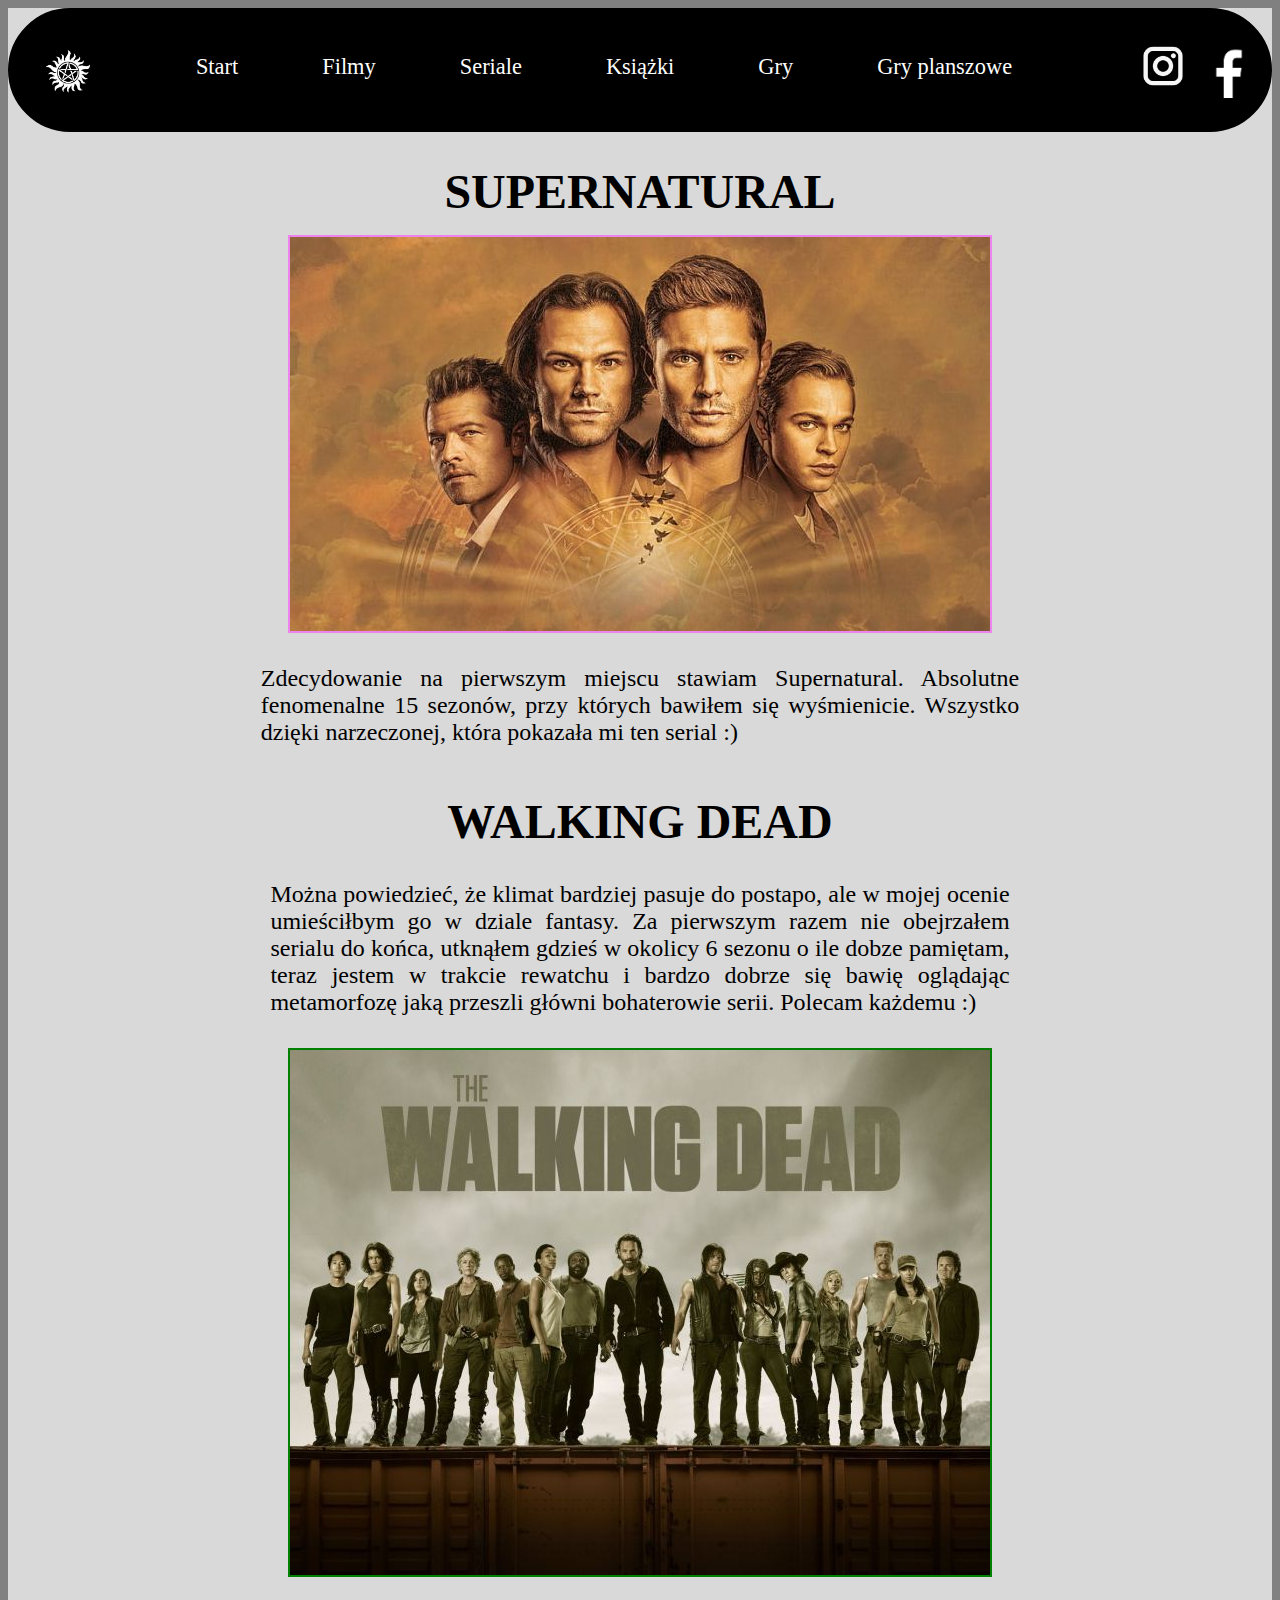
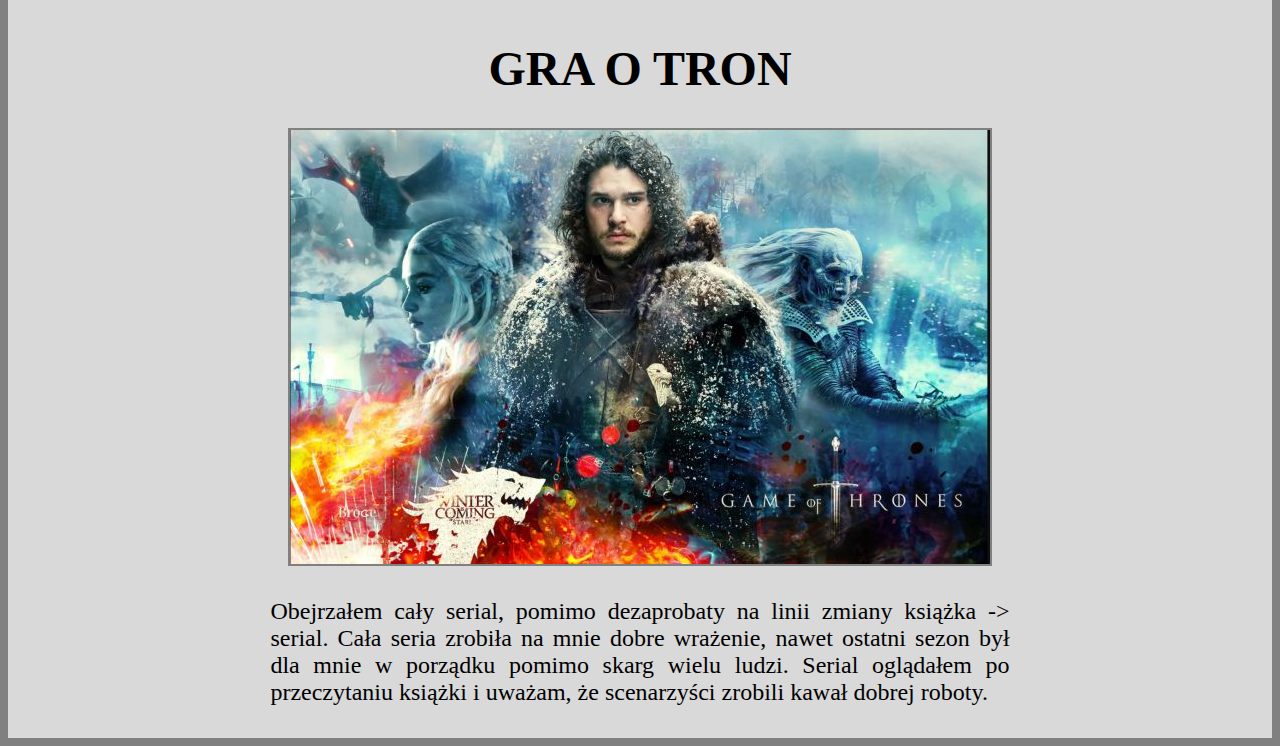
<file: series.html>
<!DOCTYPE html>
<html lang="en">
<head>
    <meta charset="UTF-8">
    <meta name="viewport" content="width=device-width, initial-scale=1.0, maximum-scale=0.8">
    <title>Document</title>
    <link rel="stylesheet" href="nowypomysl.css">
</head>
<body>
    <header id="header">
        <div id="logo">
            <img src="logo.jpg" alt="">
        </div>

        <div class="dropdown">
            <img src="menu icon.jpg" alt="" class="menu-icon">

        <nav class="menu">
            <ul>
                <li><a href="http://127.0.0.1:5500/nowypomysl/nowypomysl.html">Start</a></li>
                <li><a href="http://127.0.0.1:5500/nowypomysl/movies.html">Filmy</a></li>
                <li><a href="http://127.0.0.1:5500/nowypomysl/series.html">Seriale</a></li>
                <li><a href="http://127.0.0.1:5500/nowypomysl/books.html">Książki</a></li>
                <li><a href="http://127.0.0.1:5500/nowypomysl/games.html">Gry</a></li>
                <li><a href="http://127.0.0.1:5500/nowypomysl/boardgames.html">Gry planszowe</a></li>
            </ul>
        </nav>

    </div>

        <div class="socials">
            <a href="https://google.pl"><img src="instagram.png" alt=""></a>
            <a href="https://google.pl"><img src="facebook.jpg" alt=""></a>
        </div>
    </header>
    <main>
        <h1 class="supernatural-title title">SUPERNATURAL</h1>
        <div class="supernatural">
            <img src="supernatural.jpg" alt="" class="supernatural-image images">
            <p class="supernatural-description description">Zdecydowanie na pierwszym miejscu stawiam Supernatural. Absolutne fenomenalne 15 sezonów, przy których bawiłem się wyśmienicie. Wszystko dzięki narzeczonej, która pokazała mi ten serial :)</p>
        </div>

        <h1 class="walking-dead-title title">WALKING DEAD</h1>
        <div class="walking-dead">
            <p class="walking-dead-description description">Można powiedzieć, że klimat bardziej pasuje do postapo, ale w mojej ocenie umieściłbym go w dziale fantasy.
                Za pierwszym razem nie obejrzałem serialu do końca, utknąłem gdzieś w okolicy 6 sezonu o ile dobze pamiętam, teraz jestem w trakcie rewatchu
                i bardzo dobrze się bawię oglądając metamorfozę jaką przeszli główni bohaterowie serii. Polecam każdemu :)
            </p>
            <img src="walking-dead.jpg" alt="" class="walking-dead-image images">
        </div>

        <h1 class="game-of-thrones-title title">GRA O TRON</h1>
        <div class="game-of-thrones">
            <img src="game-of-thrones.jpg" alt="" class="game-of-thrones-image">
            <p class="game-of-thrones-description description">Obejrzałem cały serial, pomimo dezaprobaty na linii zmiany książka -> serial. Cała seria zrobiła na mnie dobre 
                wrażenie, nawet ostatni sezon był dla mnie w porządku pomimo skarg wielu ludzi. Serial oglądałem po przeczytaniu książki i uważam, że scenarzyści 
                zrobili kawał dobrej roboty.
            </p>
        </div>
    </main>
</body>
</html>
</file>
<file: nowypomysl.css>
:root {
    box-sizing: border-box;
    color:white;
}

*,::after, ::before {
    box-sizing:inherit;
}

body {
    background-size: cover;
    background-image: linear-gradient(rgba(255,255,255,0.7), rgba(255,255,255,0.7)), url("https://w0.peakpx.com/wallpaper/815/128/HD-wallpaper-fantasy-landscape-mountains-clouds-sunset-scenic-creatures-fantasy.jpg");
}

/* START OF MAIN PAGE *****************************************************/

#header {
    display: flex;
    background-color: black;
    justify-content: space-between;
    padding: 5px;
    border: 5px solid black;
    border-radius: 100px;
    position: sticky;
    top:0;
    z-index:999;
    overflow: hidden;
}

#logo img {
    margin:20px;
    margin-top:30px;
    width: 60px;
}

.menu {
    flex: 0 0 60%;
    display: flex;
    justify-content: center;
    align-items: center;
}

.menu ul li {
    display: inline-block;
    padding-right: 5rem;
}

.menu ul li a {
    color:white;
    font-size: 1.4rem;
    text-decoration: none;
}

.menu ul li a:hover {
    color:orange;
}

.socials {
    display:flex;
}

.socials a img {
    width: 60px;
    margin:20px;
    margin-right: 3px;
    margin-left: 3px;
}

.main {
    display: block;
    color: black;
    font-size: 3rem;
    margin: 3rem;
    background: rgba(239, 207, 227, 0.3);
    border: 2px solid rgba(239,207,227,0.3);
    border-radius:50px;
}

/* END OF MAIN PAGE ***************************************************/
/* START OF THE MOVIES ************************************************/

.lotr-title {
    text-align: center;
    color:black;
    font-size: 3rem;
    margin-bottom: 0;
}

.lotr {
    justify-content: center;
    display: flex;
    flex-wrap: wrap;
    padding:1rem;
}

.lotr-image {
    flex:0 0 40%;
    margin-right:1rem;
    border: 2px solid red;
}

.lotr-description {
    color:black;
    width:40%;
    text-align: justify;
    font-size:1.5rem;
    margin-left:1rem;
}

.hp-title {
    text-align: center;
    color:black;
    font-size:3rem;
    margin-bottom: 0;
}

.hp {
    justify-content: center;
    display:flex;
    flex-wrap:wrap;
    padding:1rem;
}

.hp-description {
    color:black;
    width:40%;
    text-align: justify;
    font-size:1.5rem;
    margin-right:1rem;
}

.hp-image {
    flex: 0 0 40%;
    margin-left:1rem;
    border:2px solid yellow;
}

/* END OF MOVIES *******************************************************/
/* START OF THE SERIES *************************************************/

.supernatural-title {
    text-align: center;
    color:black;
    font-size:3rem;
    margin-bottom:0;
}

.supernatural {
    justify-content: center;
    display:flex;
    flex-wrap: wrap;
    padding:0;
    overflow: hidden;
}

.supernatural-image {
    flex: 0 0 40%;
    border:2px solid violet;
    margin-right:1rem;
}

.supernatural-description {
    color:black;
    font-size:1.5rem;
    width:40%;
    text-align: justify;
    margin-left:1rem;
}

.walking-dead-title {
    text-align: center;
    color:black;
    font-size:3rem;
    margin-bottom:0;
}

.walking-dead {
    display:flex;
    flex-wrap:wrap;
    justify-content: center;
    padding:1rem;
}

.walking-dead-description {
    color:black;
    font-size:1.5rem;
    width:40%;
    margin-right:1rem;
    text-align: justify;
}

.walking-dead-image {
    flex: 0 0 40%;
    border:2px solid green;
    margin-left:1rem;
}

.game-of-thrones-title {
    text-align: center;
    color:black;
    font-size:3rem;
    margin-bottom:0;
}

.game-of-thrones {
    display:flex;
    flex-wrap:wrap;
    justify-content: center;
    padding:1rem;
}

.game-of-thrones-description {
    color:black;
    font-size:1.5rem;
    width:40%;
    margin-left:1rem;
    text-align: justify;
}

.game-of-thrones-image {
    flex: 0 0 40%;
    border:2px solid grey;
    margin-right:1rem;
}

/* END OF THE SERIES **************************************************/
/* START OF THE BOOKS *************************************************/

.witcher-title {
    color:black;
    font-size:3rem;
    text-align: center;
}

.witcher {
    display:flex;
    flex-wrap:wrap;
    justify-content: center;
    padding:1rem;
}

.witcher-image {
    flex: 0 0 40%;
    border:2px solid white;
    margin-right:1rem;
    max-height: 700px;
}

.witcher-description {
    color:black;
    font-size:1.5rem;
    width:40%;
    margin-left:1rem;
    text-align: justify;
}

.stormlight-archive-title {
    color:black;
    font-size:3rem;
    text-align: center;
}

.stormlight-archive {
    display:flex;
    flex-wrap: wrap;
    padding:1rem;
    justify-content: center;
}

.stormlight-archive-description {
    color:black;
    font-size:1.5rem;
    width:40%;
    margin-right:1rem;
    text-align: justify;
}

.stormlight-archive-image {
    flex: 0 0 40%;
    margin-left:1rem;
    border:2px solid blue;
}

.mistborn-title {
    font-size:3rem;
    color:black;
    text-align: center;
}

.mistborn {
    display: flex;
    flex-wrap:wrap;
    justify-content: center;
    padding:1rem;
}

.mistborn-image {
    flex:0 0 40%;
    margin-right:1rem;
    border:2px solid grey;
}

.mistborn-description {
    font-size:1.5rem;
    text-align: justify;
    margin-left:1rem;
    width:40%;
    color:black;
}

.throne-of-glass-title {
    color:black;
    font-size:3rem;
    text-align: center;
}

.throne-of-glass {
    display: flex;
    flex-wrap:wrap;
    justify-content: center;
    padding:1rem;
}

.throne-of-glass-description {
    color:black;
    font-size:1.5rem;
    margin-right:1rem;
    text-align: justify;
    width:40%
}

.throne-of-glass-image {
    flex:0 0 40%;
    margin-right:1rem;
    border:2px solid black;
}

/************************************** END OF THE BOOKS ***********************************/
/************************************** START OF THE GAMES *********************************/
.tess-title {
    color:black;
    font-size:3rem;
    text-align: center;
}

.tess {
    display:flex;
    padding:1rem;
    flex-wrap:wrap;
    justify-content: center;
}

.tess-image {
    flex:0 0 40%;
    margin-right:1rem;
    border:2px solid black;
}

.tess-description {
    color:black;
    font-size:1.5rem;
    margin-left:1rem;
    text-align: justify;
    width:40%;
}

.witcher-game-title {
    font-size:3rem;
    color:black;
    text-align: center;   
}

.witcher-game {
    display:flex;
    flex-wrap:wrap;
    padding:1rem;
    justify-content: center;
}

.witcher-game-image {
    flex: 0 0 40%;
    border:2px solid black;
    margin-left:1rem;
}

.witcher-game-description {
    width:40%;
    color:black;
    font-size:1.5rem;
    text-align: justify;
    margin-right:1rem;
}

/*************************************** END OF THE GAMES *******************************************/
/************************************** START OF THE MEDIA QUERIES **********************************/

@media (min-width: 450px){
    html {
        background-color:red;
    }

    #header {
        overflow: visible;
    }

    img {
        width:80%;
        margin:1rem;
    }

    .description {
        width:70%;
        font-size:1rem;
        margin:1rem;
    }

    .menu ul li a {
        font-size: 1rem;
    }

    .socials {
        display:flex;
    }

    .menu-icon {
        width:80%;
        position: relative;
        top:20px;
        display: inline-block;

    }

    .menu {
        display: none;
        position:absolute;
        background-color: black;
        top:70px;
        left:0;
        min-width: 160px;
        z-index:1;
    }

    .dropdown:hover .menu {
        display:block;
    }

    .title {
        font-size:2rem;
    }

}

@media (min-width: 736px){                           /**********************MINIMUM WIDTH TO FULL IMAGES ON WEBSITES*******************************/
    html {
        background-color:green;
    }

    .description {
        width:70%;
        font-size: 1.5rem;
    }

    img {
        width:100%;
    }

    .menu ul li a {
        font-size: 1.4rem;
    }

    .title {
        font-size:3rem;
    }
}

@media (min-width:900px){
    html {
        background-color: blue;
    }

    #header {
        overflow: hidden;
    }

    .description {
        width:70%;
    }

    .menu {
        flex: 0 0 60%;
        display: flex;
        justify-content: center;
        align-items: center;
        position: relative;
        top:20px;
    }

    .menu-icon {
        display:none;
    }
}

@media (min-width:1260px){                         /***********************MINIMUM WIDTH TO NOT FLEX WRAP*******************************/
    html {
        background-color: grey;
    }

    .description {
        width:60%;
    }
}
</file>
